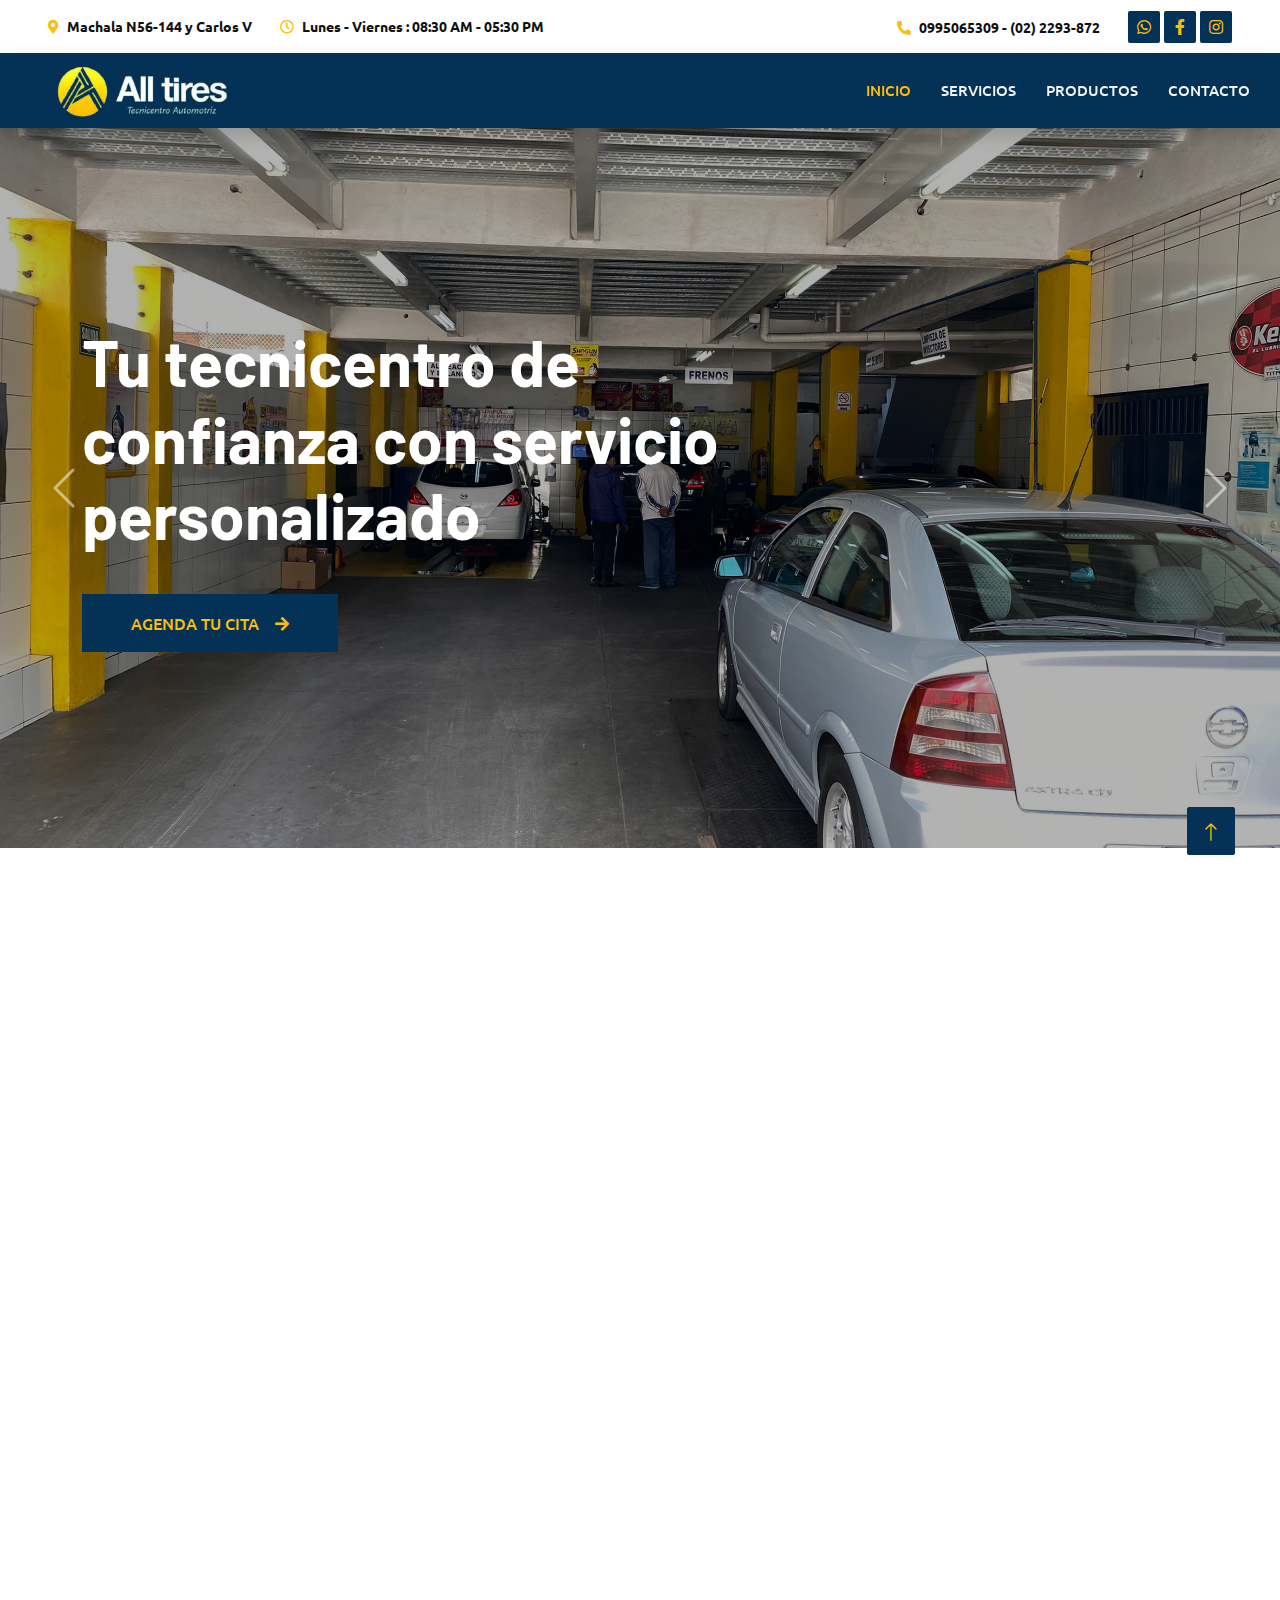
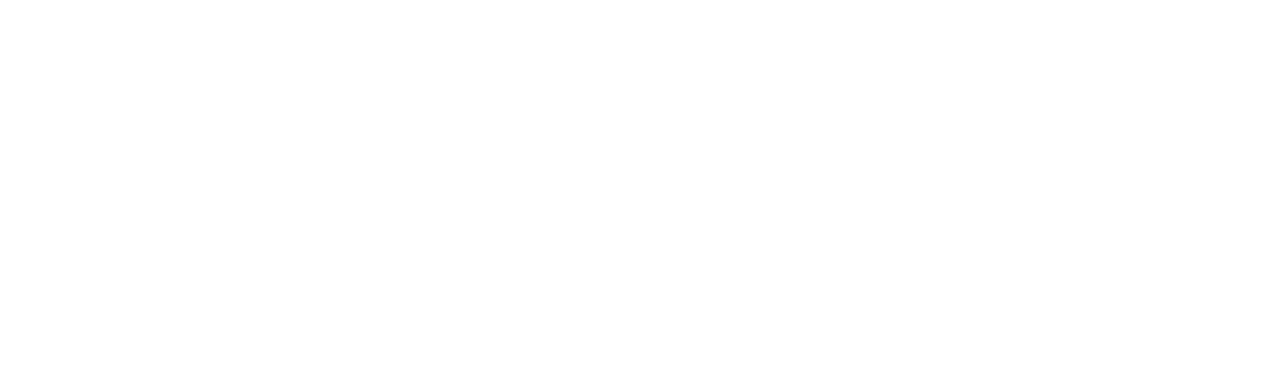
<file: index.html>
<!DOCTYPE html>
<html lang="en">

<head>
    <meta charset="utf-8">
    <title>All Tires</title>
    <meta content="width=device-width, initial-scale=1.0" name="viewport">
    <meta content="" name="keywords">
    <meta content="" name="description">

    <!-- Favicon -->
    <link href="img/favicon.ico" rel="icon">

    <!-- Google Web Fonts -->
    <link rel="preconnect" href="https://fonts.googleapis.com">
    <link rel="preconnect" href="https://fonts.gstatic.com" crossorigin>
    <link href="https://fonts.googleapis.com/css2?family=Barlow:wght@600;700&family=Ubuntu:wght@400;500&display=swap" rel="stylesheet"> 

    <!-- Icon Font Stylesheet -->
    <link href="https://cdnjs.cloudflare.com/ajax/libs/font-awesome/5.10.0/css/all.min.css" rel="stylesheet">
    <link href="https://cdn.jsdelivr.net/npm/bootstrap-icons@1.4.1/font/bootstrap-icons.css" rel="stylesheet">

    <!-- Libraries Stylesheet -->
    <link href="lib/animate/animate.min.css" rel="stylesheet">
    <link href="lib/owlcarousel/assets/owl.carousel.min.css" rel="stylesheet">
    <link href="lib/tempusdominus/css/tempusdominus-bootstrap-4.min.css" rel="stylesheet" />

    <!-- Customized Bootstrap Stylesheet -->
    <link href="css/bootstrap.min.css" rel="stylesheet">

    <!-- Template Stylesheet -->
    <link href="css/style.css" rel="stylesheet">
</head>

<body>
    <!-- Spinner Start -->
    <div id="spinner" class="show bg-white position-fixed translate-middle w-100 vh-100 top-50 start-50 d-flex align-items-center justify-content-center">
        <div class="spinner-border text-primary" style="width: 3rem; height: 3rem;" role="status">
            <span class="sr-only">Loading...</span>
        </div>
    </div>
    <!-- Spinner End -->


    <!-- Topbar Start -->
    <div class="container-fluid bg-white p-0">
        <div class="row gx-0 d-none d-lg-flex">
            <div class="col-lg-7 px-5 text-start">
                <div class="h-100 d-inline-flex align-items-center py-3 me-4">
                    <small class="fa fa-map-marker-alt text-yellow me-2"></small>
                    <small class="text-dark"> <strong>Machala N56-144 y Carlos V</strong></small>
                </div>
                <div class="h-100 d-inline-flex align-items-center py-3">
                    <small class="far fa-clock text-yellow me-2"></small>
                    <small class="text-dark"><strong>Lunes - Viernes : 08:30 AM - 05:30 PM</strong></small>
                </div>
            </div>
            <div class="col-lg-5 px-5 text-end">
                <div class="h-100 d-inline-flex align-items-center py-3 me-4">
                    <small class="fa fa-phone-alt text-yellow me-2"></small>
                    <small class="text-dark"><strong> <a href="tel:0995065309" target="_blank" class="text-dark"> 0995065309 - (02) 2293-872</a></strong> </small>
                </div>
                <div class="h-100 d-inline-flex align-items-center">
                    <a class="btn btn-sm-square bg-blue text-yellow me-1" href="https://api.whatsapp.com/send?phone=593995065309&text=Buenas%20tardes,%20quisiera%20saber%20m%C3%A1s%20informaci%C3%B3n" target="_blank"><i class="fab fa-whatsapp"></i></a>
                    <a class="btn btn-sm-square bg-blue text-yellow me-1" href="https://www.facebook.com/alltires" target="_blank"><i class="fab fa-facebook-f"></i></a>
                    <a class="btn btn-sm-square bg-blue text-yellow me-0" href="https://www.instagram.com/alltiresquito/?hl=es-la" target="_blank"><i class="fab fa-instagram"></i></a>
                </div>
            </div>
        </div>
    </div>
    <!-- Topbar End -->

    <!-- Top -->
    <!-- Navbar Start -->
    <nav class="navbar navbar-expand-lg bg-blue navbar-light shadow sticky-top p-0">
        <a href="index.html" class="navbar-brand d-flex align-items-center px-4 px-lg-5">
            
            <h2 class="m-0 text-primary"><img src="img/logo.png" alt="" width="185"></h2>   
        </a>
        <button type="button" class="navbar-toggler me-4 bg-white" data-bs-toggle="collapse" data-bs-target="#navbarCollapse">
            <span class="navbar-toggler-icon"></span>
        </button>
        <div class="collapse navbar-collapse" id="navbarCollapse">
            <div class="navbar-nav ms-auto p-4 p-lg-0">

                <a href="index.html" class="nav-item nav-link active">Inicio</a>
                <!-- <a href="premium.html" class="nav-item nav-link">Servicios premium</a> -->
                <a href="services.html" class="nav-item nav-link">Servicios</a>
                <a href="products.html" class="nav-item nav-link">Productos</a>
                
                <!-- <div class="nav-item dropdown">
                    <a href="#" class="nav-link dropdown-toggle" data-bs-toggle="dropdown">Pages</a>
                    <div class="dropdown-menu fade-up m-0">
                        <a href="booking.html" class="dropdown-item">Booking</a>
                        <a href="team.html" class="dropdown-item">Technicians</a>
                        <a href="testimonial.html" class="dropdown-item">Testimonial</a>
                        <a href="404.html" class="dropdown-item">404 Page</a>
                    </div>
                </div> -->
                <a href="contact.html" class="nav-item nav-link">Contacto</a>
            </div>
            <!-- <a href="" class="btn btn-secondary py-4 px-lg-5 d-none d-lg-block">Agenda tu cita<i class="fa fa-arrow-right ms-3"></i></a> -->
        </div>
    </nav>
    <!-- Navbar End -->


    <!-- Carousel Start -->
    <div class="container-fluid p-0 mb-5">
        <div id="header-carousel" class="carousel slide" data-bs-ride="carousel">
            <div class="carousel-inner">
                <div class="carousel-item active">
                    <img class="w-100" src="img/tallerDentro.jpg" alt="Image">
                    <div class="carousel-caption d-flex align-items-center">
                        <div class="container">
                            <div class="row align-items-center justify-content-center justify-content-lg-start">
                                <div class="col-10 col-lg-7 text-center text-lg-start">
                                    <h1 class="display-3 text-white mb-4 pb-3 animated slideInDown">Tu tecnicentro de confianza con servicio personalizado</h1>
                                    <a href="https://api.whatsapp.com/send?phone=593995065309&text=Buenas%20tardes,%20quisiera%20saber%20m%C3%A1s%20informaci%C3%B3n" target="_blank" class="btn btn-secondary py-3 px-5 animated slideInDown">Agenda tu cita<i class="fa fa-arrow-right ms-3"></i></a>
                                </div>
                                
                            </div>
                        </div>
                    </div>
                </div>
                <div class="carousel-item">
                    <img class="w-100" src="img/entrada.JPEG" alt="Image">
                    <div class="carousel-caption d-flex align-items-center">
                        <div class="container">
                            <div class="row align-items-center justify-content-center justify-content-lg-end">
                                <div class="col-10 col-lg-7 text-center text-lg-end">
                                    <h1 class="display-3 text-white mb-4 pb-3 animated slideInDown">Amplio espacio de trabajo</h1>
                                    <a href="https://api.whatsapp.com/send?phone=593995065309&text=Buenas%20tardes,%20quisiera%20saber%20m%C3%A1s%20informaci%C3%B3n" target="_blank" class="btn btn-secondary py-3 px-5 animated slideInDown">Agenda tu cita<i class="fa fa-arrow-right ms-3"></i></a>
                                </div>
                            </div>
                        </div>
                    </div>
                </div>
                <div class="carousel-item">
                    <img class="w-100" src="img/equipo.png" alt="Image">
                    <div class="carousel-caption d-flex align-items-center">
                        <div class="container">
                            <div class="row align-items-center justify-content-center justify-content-lg-start">
                                <div class="col-10 col-lg-7 text-center text-lg-start">
                                    <!-- <h6 class="text-white text-uppercase mb-3 animated slideInDown">// Car Servicing //</h6> -->
                                    <h1 class="display-3 text-white mb-4 pb-3 animated slideInDown">Tu auto está en manos de personal calificado</h1>
                                    <a href="https://api.whatsapp.com/send?phone=593995065309&text=Buenas%20tardes,%20quisiera%20saber%20m%C3%A1s%20informaci%C3%B3n" target="_blank" class="btn btn-secondary py-3 px-5 animated slideInDown">Agenda tu cita<i class="fa fa-arrow-right ms-3"></i></a>
                                </div>
                            </div>
                        </div>
                    </div>
                </div>
            </div>
            <button class="carousel-control-prev" type="button" data-bs-target="#header-carousel"
                data-bs-slide="prev">
                <span class="carousel-control-prev-icon" aria-hidden="true"></span>
                <span class="visually-hidden">Previous</span>
            </button>
            <button class="carousel-control-next" type="button" data-bs-target="#header-carousel"
                data-bs-slide="next">
                <span class="carousel-control-next-icon" aria-hidden="true"></span>
                <span class="visually-hidden">Next</span>
            </button>
        </div>
    </div>
    <!-- Carousel End -->


    <!-- Service Start -->
    <!-- <div class="container-xxl py-5">
        <div class="container">
            <div class="row g-4">
                <div class="col-lg-4 col-md-6 wow fadeInUp" data-wow-delay="0.1s">
                    <div class="d-flex py-5 px-4">
                        <i class="fa fa-certificate fa-3x text-primary flex-shrink-0"></i>
                        <div class="ps-4">
                            <h5 class="mb-3">Quality Servicing</h5>
                            <p>Diam dolor diam ipsum sit amet diam et eos erat ipsum</p>
                            <a class="text-secondary border-bottom" href="">Read More</a>
                        </div>
                    </div>
                </div>
                <div class="col-lg-4 col-md-6 wow fadeInUp" data-wow-delay="0.3s">
                    <div class="d-flex bg-light py-5 px-4">
                        <i class="fa fa-users-cog fa-3x text-primary flex-shrink-0"></i>
                        <div class="ps-4">
                            <h5 class="mb-3">Expert Workers</h5>
                            <p>Diam dolor diam ipsum sit amet diam et eos erat ipsum</p>
                            <a class="text-secondary border-bottom" href="">Read More</a>
                        </div>
                    </div>
                </div>
                <div class="col-lg-4 col-md-6 wow fadeInUp" data-wow-delay="0.5s">
                    <div class="d-flex py-5 px-4">
                        <i class="fa fa-tools fa-3x text-primary flex-shrink-0"></i>
                        <div class="ps-4">
                            <h5 class="mb-3">Modern Equipment</h5>
                            <p>Diam dolor diam ipsum sit amet diam et eos erat ipsum</p>
                            <a class="text-secondary border-bottom" href="">Read More</a>
                        </div>
                    </div>
                </div>
            </div>
        </div>
    </div> -->
    <!-- Service End -->


    <!-- About Start -->
    <!-- <div class="container-xxl py-5">
        <div class="container">
            <div class="row g-5">
                <div class="col-lg-6 pt-4" style="min-height: 400px;">
                    <div class="position-relative h-100 wow fadeIn" data-wow-delay="0.1s">
                        <img class="position-absolute img-fluid w-100 h-100" src="img/about.jpg" style="object-fit: cover;" alt="">
                        <div class="position-absolute top-0 end-0 mt-n4 me-n4 py-4 px-5" style="background: rgba(0, 0, 0, .08);">
                            <h1 class="display-4 text-white mb-0">15 <span class="fs-4">Years</span></h1>
                            <h4 class="text-white">Experience</h4>
                        </div>
                    </div>
                </div>
                <div class="col-lg-6">
                    <h6 class="text-primary text-uppercase">// About Us //</h6>
                    <h1 class="mb-4"><span class="text-primary">CarServ</span> Is The Best Place For Your Auto Care</h1>
                    <p class="mb-4">Tempor erat elitr rebum at clita. Diam dolor diam ipsum sit. Aliqu diam amet diam et eos. Clita erat ipsum et lorem et sit, sed stet lorem sit clita duo justo magna dolore erat amet</p>
                    <div class="row g-4 mb-3 pb-3">
                        <div class="col-12 wow fadeIn" data-wow-delay="0.1s">
                            <div class="d-flex">
                                <div class="bg-light d-flex flex-shrink-0 align-items-center justify-content-center mt-1" style="width: 45px; height: 45px;">
                                    <span class="fw-bold text-secondary">01</span>
                                </div>
                                <div class="ps-3">
                                    <h6>Professional & Expert</h6>
                                    <span>Diam dolor diam ipsum sit amet diam et eos</span>
                                </div>
                            </div>
                        </div>
                        <div class="col-12 wow fadeIn" data-wow-delay="0.3s">
                            <div class="d-flex">
                                <div class="bg-light d-flex flex-shrink-0 align-items-center justify-content-center mt-1" style="width: 45px; height: 45px;">
                                    <span class="fw-bold text-secondary">02</span>
                                </div>
                                <div class="ps-3">
                                    <h6>Quality Servicing Center</h6>
                                    <span>Diam dolor diam ipsum sit amet diam et eos</span>
                                </div>
                            </div>
                        </div>
                        <div class="col-12 wow fadeIn" data-wow-delay="0.5s">
                            <div class="d-flex">
                                <div class="bg-light d-flex flex-shrink-0 align-items-center justify-content-center mt-1" style="width: 45px; height: 45px;">
                                    <span class="fw-bold text-secondary">03</span>
                                </div>
                                <div class="ps-3">
                                    <h6>Awards Winning Workers</h6>
                                    <span>Diam dolor diam ipsum sit amet diam et eos</span>
                                </div>
                            </div>
                        </div>
                    </div>
                    <a href="" class="btn btn-primary py-3 px-5">Read More<i class="fa fa-arrow-right ms-3"></i></a>
                </div>
            </div>
        </div>
    </div> -->
    <!-- About End -->


    <!-- Fact Start -->
    <!-- <div class="container-fluid fact bg-dark my-5 py-5">
        <div class="container">
            <div class="row g-4">
                <div class="col-md-6 col-lg-3 text-center wow fadeIn" data-wow-delay="0.1s">
                    <i class="fa fa-check fa-2x text-white mb-3"></i>
                    <h2 class="text-white mb-2" data-toggle="counter-up">1234</h2>
                    <p class="text-white mb-0">Years Experience</p>
                </div>
                <div class="col-md-6 col-lg-3 text-center wow fadeIn" data-wow-delay="0.3s">
                    <i class="fa fa-users-cog fa-2x text-white mb-3"></i>
                    <h2 class="text-white mb-2" data-toggle="counter-up">1234</h2>
                    <p class="text-white mb-0">Expert Technicians</p>
                </div>
                <div class="col-md-6 col-lg-3 text-center wow fadeIn" data-wow-delay="0.5s">
                    <i class="fa fa-users fa-2x text-white mb-3"></i>
                    <h2 class="text-white mb-2" data-toggle="counter-up">1234</h2>
                    <p class="text-white mb-0">Satisfied Clients</p>
                </div>
                <div class="col-md-6 col-lg-3 text-center wow fadeIn" data-wow-delay="0.7s">
                    <i class="fa fa-car fa-2x text-white mb-3"></i>
                    <h2 class="text-white mb-2" data-toggle="counter-up">1234</h2>
                    <p class="text-white mb-0">Compleate Projects</p>
                </div>
            </div>
        </div>
    </div> -->
    <!-- Fact End -->


    <!-- Service Start -->
    <div class="container-xxl service py-5">
        <div class="container">
            <div class="text-center wow fadeInUp" data-wow-delay="0.1s">
                <h1 class="mb-5 text-blue text-uppercase">Servicios premium</h1>
            </div>
            <div class="row g-4 wow fadeInUp" data-wow-delay="0.3s">
                <div class="col-lg-4">
                    <div class="nav w-100 nav-pills me-4">
                        <button class="nav-link w-100 d-flex align-items-center text-start p-4 mb-4 active" data-bs-toggle="pill" data-bs-target="#tab-pane-1" type="button">
                            <!-- <i class="fa fa-car-side fa-2x me-3"></i> -->
                            <h4 class="m-0 ">Recepción 24/7</h4>
                        </button>
                        <button class="nav-link w-100 d-flex align-items-center text-start p-4 mb-4" data-bs-toggle="pill" data-bs-target="#tab-pane-2" type="button">
                            <!-- <i class="fa fa-car fa-2x me-3"></i> -->
                            <h4 class="m-0">Auxilio Mecánico</h4>
                        </button>
                        <button class="nav-link w-100 d-flex align-items-center text-start p-4 mb-4" data-bs-toggle="pill" data-bs-target="#tab-pane-3" type="button">
                            <!-- <i class="fa fa-cog fa-2x me-3"></i> -->
                            <h4 class="m-0">Control del Mantenimiento de tu Vehiculo</h4>
                        </button>
                        <button class="nav-link w-100 d-flex align-items-center text-start p-4 mb-0" data-bs-toggle="pill" data-bs-target="#tab-pane-4" type="button">
                            <!-- <i class="fa fa-oil-can fa-2x me-3"></i> -->
                            <h4 class="m-0">Productos de Calidad</h4>
                        </button>
                    </div>
                </div>
                <div class="col-lg-8">
                    <div class="tab-content w-100">
                        <div class="tab-pane fade show active" id="tab-pane-1">
                            <div class="row g-4">
                                <div class="col-md-6" style="min-height: 350px;">
                                    <div class="position-relative h-100">
                                        <img class="position-absolute img-fluid w-100 h-100" src="img/recepcion.jpg"
                                            style="object-fit: cover;" alt="">
                                    </div>
                                </div>
                                <div class="col-md-6">
                                    <h3 class="mb-3">Podemos recibir tu auto a cualquier dia y hora de la semana.</h3>
                                    <p class="mb-4">Escríbenos y podemos recibir tu auto en nuestro taller segun tus necesidades.</p>
                                    <p><i class="fa fa-check text-success me-3"></i>Servicio personalizado</p>
                                    <p><i class="fa fa-check text-success me-3"></i>Nos ajustamos a tus necesidades</p>
                                    <p><i class="fa fa-check text-success me-3"></i>Entrega del vehículo según lo solicite el cliente</p>
                                    <a href="https://api.whatsapp.com/send?phone=593995065309&text=Buenas%20tardes,%20quisiera%20saber%20m%C3%A1s%20informaci%C3%B3n" target="_blank" class="btn btn-secondary py-3 px-5 mt-3">Agenda tu cita<i class="fa fa-arrow-right ms-3"></i></a>
                                </div>
                            </div>
                        </div>
                        <div class="tab-pane fade" id="tab-pane-2">
                            <div class="row g-4">
                                <div class="col-md-6" style="min-height: 350px;">
                                    <div class="position-relative h-100">
                                        <img class="position-absolute img-fluid w-100 h-100" src="img/auxilio.jpg"
                                            style="object-fit: cover;" alt="">
                                    </div>
                                </div>
                                <div class="col-md-6">
                                    <h3 class="mb-3">¿Te quedaste barado? <br> ¡Te ayudamos!</h3>
                                    <p class="mb-4">Si te quedaste sin batería, o te olvidaste las llaves del auto dentro, nosotros vamos hacia tu ubicacion y te damos una mano.</p>
                                    <a href="tel:0995065309" class="btn btn-secondary py-3 px-5 mt-3" target="_blank">Llama ahora <i class="fa fa-phone-alt text-yellow me-2"></i></a>
                                </div>
                            </div>
                        </div>
                        <div class="tab-pane fade" id="tab-pane-3">
                            <div class="row g-4">
                                <div class="col-md-6" style="min-height: 350px;">
                                    <div class="position-relative h-100">
                                        <img class="position-absolute img-fluid w-100 h-100" src="img/control.jpg"
                                            style="object-fit: cover;" alt="">
                                    </div>
                                </div>
                                <div class="col-md-6">
                                    <h3 class="mb-3">No debes preocuparte más por el control de tu vehículo</h3>
                                    <p class="mb-4">Nosotros llevamos una ficha con los controles pasados, y los futuros de tu vehículo. Te llamaremos cuando tu próximo mantenimiento este cerca.</p>
                                
                                </div>
                            </div>
                        </div>
                        <div class="tab-pane fade" id="tab-pane-4">
                            <div class="row g-4">
                                <div class="col-md-6" style="min-height: 350px;">
                                    <div class="position-relative h-100">
                                        <img class="position-absolute img-fluid w-100 h-100" src="img/service-4.jpg"
                                            style="object-fit: cover;" alt="">
                                    </div>
                                </div>
                                <div class="col-md-6">
                                    <h3 class="mb-3">Te ofrecemos los mejores productos del mercado</h3>
                                    <p class="mb-4">Trabajamos con los mejores productos del mercado, pues queremos brindarte la mejor calidad para el cuidado de tu vehículo.</p>
                                    <p><i class="fa fa-check text-success me-3"></i>Productos con garantía</p>
                                    <p><i class="fa fa-check text-success me-3"></i>El mejor precio</p>
                                    <p><i class="fa fa-check text-success me-3"></i>De ultima tecnología</p>
                                    
                                </div>
                            </div>
                        </div>
                    </div>
                </div>
            </div>
        </div>
    </div>
    <!-- Service End -->


    <!-- Booking Start -->
    <!-- <div class="container-fluid bg-secondary booking my-5 wow fadeInUp" data-wow-delay="0.1s">
        <div class="container">
            <div class="row gx-5">
                <div class="col-lg-6 py-5">
                    <div class="py-5">
                        <h1 class="text-white mb-4">Certified and Award Winning Car Repair Service Provider</h1>
                        <p class="text-white mb-0">Eirmod sed tempor lorem ut dolores. Aliquyam sit sadipscing kasd ipsum. Dolor ea et dolore et at sea ea at dolor, justo ipsum duo rebum sea invidunt voluptua. Eos vero eos vero ea et dolore eirmod et. Dolores diam duo invidunt lorem. Elitr ut dolores magna sit. Sea dolore sanctus sed et. Takimata takimata sanctus sed.</p>
                    </div>
                </div>
                <div class="col-lg-6">
                    <div class="bg-primary h-100 d-flex flex-column justify-content-center text-center p-5 wow zoomIn" data-wow-delay="0.6s">
                        <h1 class="text-white mb-4">Book For A Service</h1>
                        <form>
                            <div class="row g-3">
                                <div class="col-12 col-sm-6">
                                    <input type="text" class="form-control border-0" placeholder="Your Name" style="height: 55px;">
                                </div>
                                <div class="col-12 col-sm-6">
                                    <input type="email" class="form-control border-0" placeholder="Your Email" style="height: 55px;">
                                </div>
                                <div class="col-12 col-sm-6">
                                    <select class="form-select border-0" style="height: 55px;">
                                        <option selected>Select A Service</option>
                                        <option value="1">Service 1</option>
                                        <option value="2">Service 2</option>
                                        <option value="3">Service 3</option>
                                    </select>
                                </div>
                                <div class="col-12 col-sm-6">
                                    <div class="date" id="date1" data-target-input="nearest">
                                        <input type="text"
                                            class="form-control border-0 datetimepicker-input"
                                            placeholder="Service Date" data-target="#date1" data-toggle="datetimepicker" style="height: 55px;">
                                    </div>
                                </div>
                                <div class="col-12">
                                    <textarea class="form-control border-0" placeholder="Special Request"></textarea>
                                </div>
                                <div class="col-12">
                                    <button class="btn btn-secondary w-100 py-3" type="submit">Book Now</button>
                                </div>
                            </div>
                        </form>
                    </div>
                </div>
            </div>
        </div>
    </div> -->
    <!-- Booking End -->


    <!-- Team Start -->
    <!-- <div class="container-xxl py-5">
        <div class="container">
            <div class="text-center wow fadeInUp" data-wow-delay="0.1s">
                
                <h1 class="mb-5">Nuestro equipo</h1>
            </div>
            <div class="row g-4">
                <div class="col-lg-3 col-md-6 wow fadeInUp" data-wow-delay="0.1s">
                    <div class="team-item">
                        <div class="position-relative overflow-hidden">
                            <img class="img-fluid" src="img/team-1.jpg" alt="">
                            <div class="team-overlay position-absolute start-0 top-0 w-100 h-100">
                                <a class="btn btn-square mx-1" href=""><i class="fab fa-facebook-f"></i></a>
                                <a class="btn btn-square mx-1" href=""><i class="fab fa-twitter"></i></a>
                                <a class="btn btn-square mx-1" href=""><i class="fab fa-instagram"></i></a>
                            </div>
                        </div>
                        <div class="bg-light text-center p-4">
                            <h5 class="fw-bold mb-0">Betty Calderón</h5>
                            <small>Designation</small>
                        </div>
                    </div>
                </div>
                <div class="col-lg-3 col-md-6 wow fadeInUp" data-wow-delay="0.3s">
                    <div class="team-item">
                        <div class="position-relative overflow-hidden">
                            <img class="img-fluid" src="img/team-2.jpg" alt="">
                            <div class="team-overlay position-absolute start-0 top-0 w-100 h-100">
                                <a class="btn btn-square mx-1" href=""><i class="fab fa-facebook-f"></i></a>
                                <a class="btn btn-square mx-1" href=""><i class="fab fa-twitter"></i></a>
                                <a class="btn btn-square mx-1" href=""><i class="fab fa-instagram"></i></a>
                            </div>
                        </div>
                        <div class="bg-light text-center p-4">
                            <h5 class="fw-bold mb-0">Full Name</h5>
                            <small>Designation</small>
                        </div>
                    </div>
                </div>
                <div class="col-lg-3 col-md-6 wow fadeInUp" data-wow-delay="0.5s">
                    <div class="team-item">
                        <div class="position-relative overflow-hidden">
                            <img class="img-fluid" src="img/team-3.jpg" alt="">
                            <div class="team-overlay position-absolute start-0 top-0 w-100 h-100">
                                <a class="btn btn-square mx-1" href=""><i class="fab fa-facebook-f"></i></a>
                                <a class="btn btn-square mx-1" href=""><i class="fab fa-twitter"></i></a>
                                <a class="btn btn-square mx-1" href=""><i class="fab fa-instagram"></i></a>
                            </div>
                        </div>
                        <div class="bg-light text-center p-4">
                            <h5 class="fw-bold mb-0">Full Name</h5>
                            <small>Designation</small>
                        </div>
                    </div>
                </div>
                <div class="col-lg-3 col-md-6 wow fadeInUp" data-wow-delay="0.7s">
                    <div class="team-item">
                        <div class="position-relative overflow-hidden">
                            <img class="img-fluid" src="img/team-4.jpg" alt="">
                            <div class="team-overlay position-absolute start-0 top-0 w-100 h-100">
                                <a class="btn btn-square mx-1" href=""><i class="fab fa-facebook-f"></i></a>
                                <a class="btn btn-square mx-1" href=""><i class="fab fa-twitter"></i></a>
                                <a class="btn btn-square mx-1" href=""><i class="fab fa-instagram"></i></a>
                            </div>
                        </div>
                        <div class="bg-light text-center p-4">
                            <h5 class="fw-bold mb-0">Full Name</h5>
                            <small>Designation</small>
                        </div>
                    </div>
                </div>
            </div>
        </div>
    </div> -->
    <!-- Team End -->


    <!-- Footer Start -->
    <div class="container-fluid bg-dark text-light footer pt-5 mt-5 wow fadeIn" data-wow-delay="0.1s">
        <div class="container py-5">
            <div class="row g-5">
                <div class="col-lg-3 col-md-6">
                    <h4 class="text-light mb-4">Dirección</h4>
                    <p class="mb-2"><i class="fa fa-map-marker-alt me-3"></i>Machala N56-144 y Carlos V</p>
                    <p class="mb-2"><i class="fa fa-phone-alt me-3"></i>0995065309</p>
                    <p class="mb-2"><i class="fa fa-envelope me-3"></i>caldbetty@gmail.com</p>
                    <div class="d-flex pt-2">
                        <a class="btn btn-outline-light btn-social" href="https://api.whatsapp.com/send?phone=593995065309&text=Buenas%20tardes,%20quisiera%20saber%20m%C3%A1s%20informaci%C3%B3n" target="_blank"><i class="fab fa-whatsapp"></i></a>
                        <a class="btn btn-outline-light btn-social" href="https://www.facebook.com/alltires" target="_blank"><i class="fab fa-facebook-f"></i></a>
                        <a class="btn btn-outline-light btn-social" href="https://www.instagram.com/alltiresquito/?hl=es-la" target="_blank"><i class="fab fa-instagram"></i></a>
                    </div>
                </div>
                <div class="col-lg-3 col-md-6">
                    <h4 class="text-light mb-4">Atención</h4>
                    <h6 class="text-light">Lunes - Viernes:</h6>
                    <p class="mb-4">08:30 AM - 05:30 PM</p>
                    <h6 class="text-light">Sábado / Feriados:</h6>
                    <p class="mb-0">08:30 AM - 02:00 PM</p>
                </div>
                <div class="col-lg-3 col-md-6">
                    <h4 class="text-light mb-4">Servicios destacados</h4>
                    <a class="btn btn-link" href="services.html">Alineación</a>
                    <a class="btn btn-link" href="services.html">Balanceo</a>
                    <a class="btn btn-link" href="services.html">Cambio de aceite</a>
                    <a class="btn btn-link" href="services.html">ABC de frenos</a>
                </div>
                <div class="col-lg-3 col-md-6">
                    <h4 class="text-light mb-4">Suscribete</h4>
                    <p>Ingresa tu mail y te enviaremos contenido útil.</p>
                    <div class="position-relative mx-auto" style="max-width: 400px;">
                        <input class="form-control border-0 w-100 py-3 ps-4 pe-5" type="text" placeholder="Your email">
                        <button type="button" class="btn btn-secondary py-2 position-absolute top-0 end-0 mt-2 me-2">SignUp</button>
                    </div>
                </div>
            </div>
        </div>
        <div class="container">
            <div class="copyright">
                <div class="row">
                    <div class="col-md-6 text-center text-md-start mb-3 mb-md-0">
                        &copy; <a class="border-bottom" href="#">All Tires</a>, All Right Reserved.
                    </div>
                    <div class="col-md-6 text-center text-md-end">
                        <div class="footer-menu">
                            <p>Desarrollado y mantenido por: <a class="border-bottom" href="https://github.com/JoseLuisSantillan" target="_blank">José Luis Santillán</a></p>
                        </div>
                    </div>
                </div>
            </div>
        </div>
    </div>
    <!-- Footer End -->


    <!-- Back to Top -->
    <a href="#" class="btn btn-lg btn-secondary btn-lg-square back-to-top"><i class="bi bi-arrow-up"></i></a>


    <!-- JavaScript Libraries -->
    <script src="https://code.jquery.com/jquery-3.4.1.min.js"></script>
    <script src="https://cdn.jsdelivr.net/npm/bootstrap@5.0.0/dist/js/bootstrap.bundle.min.js"></script>
    <script src="lib/wow/wow.min.js"></script>
    <script src="lib/easing/easing.min.js"></script>
    <script src="lib/waypoints/waypoints.min.js"></script>
    <script src="lib/counterup/counterup.min.js"></script>
    <script src="lib/owlcarousel/owl.carousel.min.js"></script>
    <script src="lib/tempusdominus/js/moment.min.js"></script>
    <script src="lib/tempusdominus/js/moment-timezone.min.js"></script>
    <script src="lib/tempusdominus/js/tempusdominus-bootstrap-4.min.js"></script>

    <!-- Template Javascript -->
    <script src="js/main.js"></script>
</body>

</html>
</file>
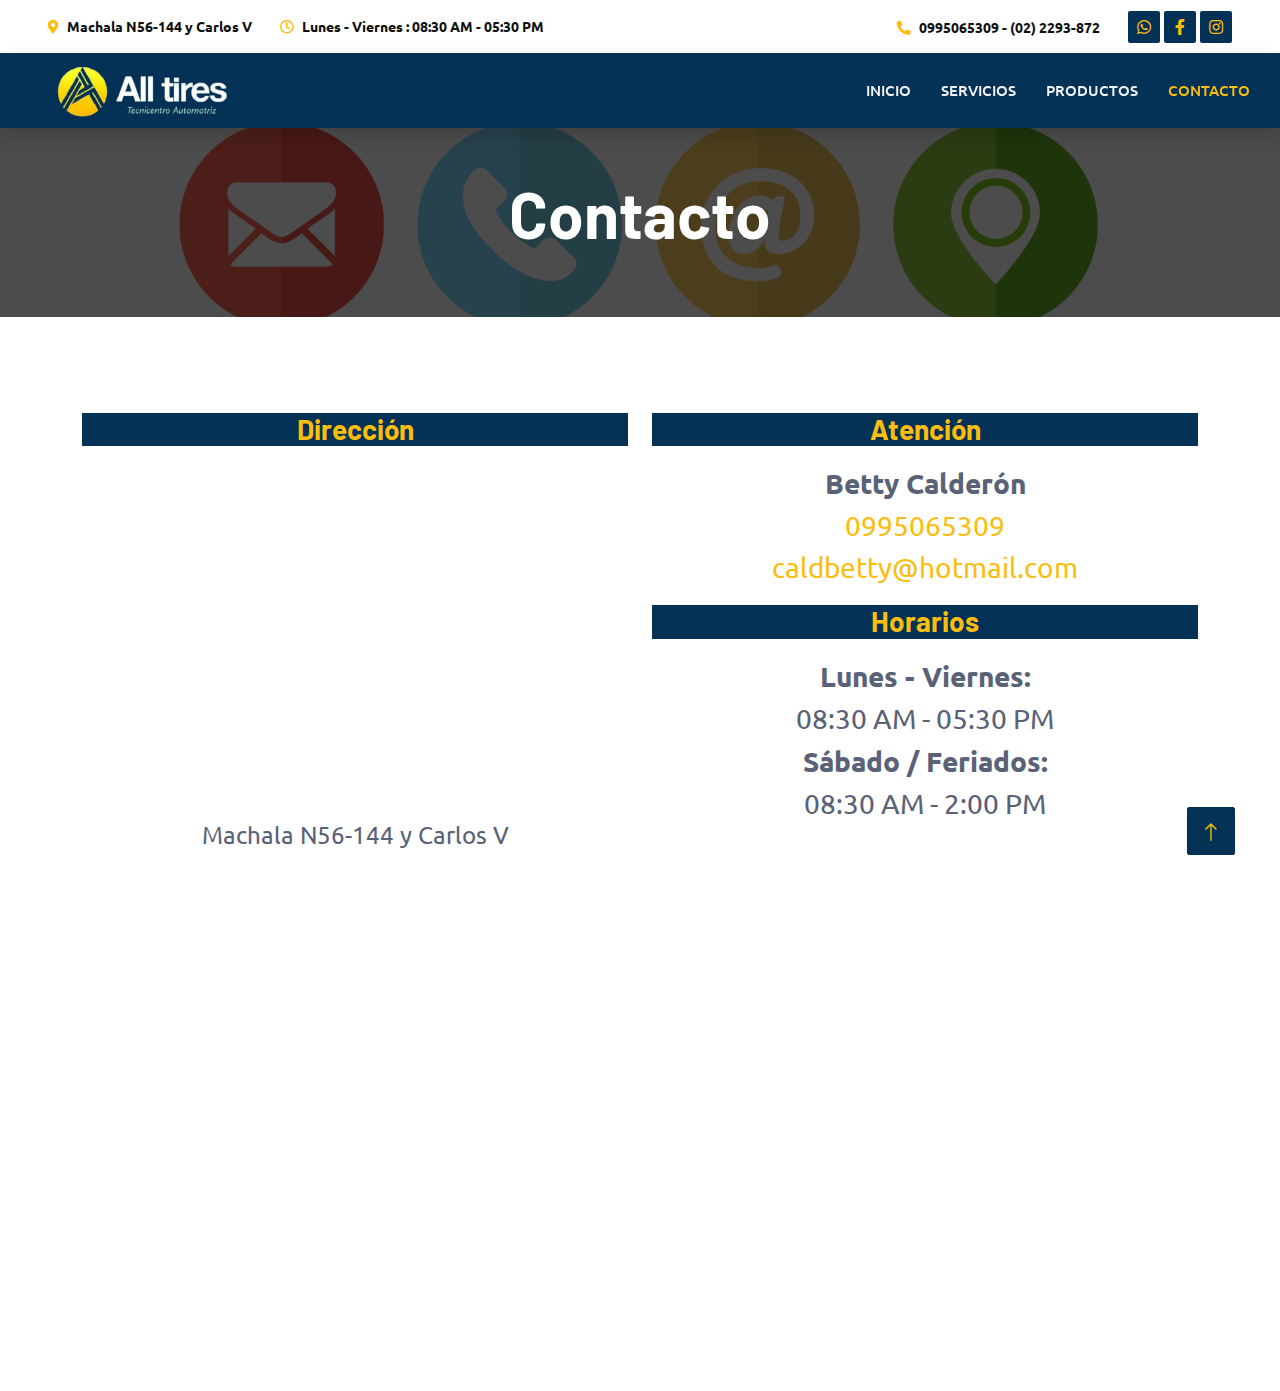
<file: contact.html>
<!DOCTYPE html>
<html lang="en">

<head>
    <meta charset="utf-8">
    <title>All Tires</title>
    <meta content="width=device-width, initial-scale=1.0" name="viewport">
    <meta content="" name="keywords">
    <meta content="" name="description">

    <!-- Favicon -->
    <link href="img/favicon.ico" rel="icon">

    <!-- Google Web Fonts -->
    <link rel="preconnect" href="https://fonts.googleapis.com">
    <link rel="preconnect" href="https://fonts.gstatic.com" crossorigin>
    <link href="https://fonts.googleapis.com/css2?family=Barlow:wght@600;700&family=Ubuntu:wght@400;500&display=swap" rel="stylesheet"> 

    <!-- Icon Font Stylesheet -->
    <link href="https://cdnjs.cloudflare.com/ajax/libs/font-awesome/5.10.0/css/all.min.css" rel="stylesheet">
    <link href="https://cdn.jsdelivr.net/npm/bootstrap-icons@1.4.1/font/bootstrap-icons.css" rel="stylesheet">

    <!-- Libraries Stylesheet -->
    <link href="lib/animate/animate.min.css" rel="stylesheet">
    <link href="lib/owlcarousel/assets/owl.carousel.min.css" rel="stylesheet">
    <link href="lib/tempusdominus/css/tempusdominus-bootstrap-4.min.css" rel="stylesheet" />

    <!-- Customized Bootstrap Stylesheet -->
    <link href="css/bootstrap.min.css" rel="stylesheet">

    <!-- Template Stylesheet -->
    <link href="css/style.css" rel="stylesheet">
</head>

<body>
    <!-- Spinner Start -->
    <div id="spinner" class="show bg-white position-fixed translate-middle w-100 vh-100 top-50 start-50 d-flex align-items-center justify-content-center">
        <div class="spinner-border text-primary" style="width: 3rem; height: 3rem;" role="status">
            <span class="sr-only">Loading...</span>
        </div>
    </div>
    <!-- Spinner End -->


    <!-- Topbar Start -->
    <div class="container-fluid bg-white p-0">
        <div class="row gx-0 d-none d-lg-flex">
            <div class="col-lg-7 px-5 text-start">
                <div class="h-100 d-inline-flex align-items-center py-3 me-4">
                    <small class="fa fa-map-marker-alt text-yellow me-2"></small>
                    <small class="text-dark"> <strong>Machala N56-144 y Carlos V</strong></small>
                </div>
                <div class="h-100 d-inline-flex align-items-center py-3">
                    <small class="far fa-clock text-yellow me-2"></small>
                    <small class="text-dark"><strong>Lunes - Viernes : 08:30 AM - 05:30 PM</strong></small>
                </div>
            </div>
            <div class="col-lg-5 px-5 text-end">
                <div class="h-100 d-inline-flex align-items-center py-3 me-4">
                    <small class="fa fa-phone-alt text-yellow me-2"></small>
                    <small class="text-dark"><strong> <a href="tel:0995065309" target="_blank" class="text-dark"> 0995065309 - (02) 2293-872</a></strong> </small>
                </div>
                <div class="h-100 d-inline-flex align-items-center">
                    <a class="btn btn-sm-square bg-blue text-yellow me-1" href="https://api.whatsapp.com/send?phone=593995065309&text=Buenas%20tardes,%20quisiera%20saber%20m%C3%A1s%20informaci%C3%B3n" target="_blank"><i class="fab fa-whatsapp"></i></a>
                    <a class="btn btn-sm-square bg-blue text-yellow me-1" href="https://www.facebook.com/alltires" target="_blank"><i class="fab fa-facebook-f"></i></a>
                    <a class="btn btn-sm-square bg-blue text-yellow me-0" href="https://www.instagram.com/alltiresquito/?hl=es-la" target="_blank"><i class="fab fa-instagram"></i></a>
                </div>
            </div>
        </div>
    </div>
    <!-- Topbar End -->

    <!-- Navbar Start -->
    <nav class="navbar navbar-expand-lg bg-blue navbar-light shadow sticky-top p-0">
        <a href="index.html" class="navbar-brand d-flex align-items-center px-4 px-lg-5">
            
            <h2 class="m-0 text-primary"><img src="img/logo.png" alt="" width="185"></h2>   
        </a>
        <button type="button" class="navbar-toggler me-4 bg-white" data-bs-toggle="collapse" data-bs-target="#navbarCollapse">
            <span class="navbar-toggler-icon"></span>
        </button>
        <div class="collapse navbar-collapse" id="navbarCollapse">
            <div class="navbar-nav ms-auto p-4 p-lg-0">

                <a href="index.html" class="nav-item nav-link">Inicio</a>
                <!-- <a href="premium.html" class="nav-item nav-link">Servicios premium</a> -->
                <a href="services.html" class="nav-item nav-link">Servicios</a>
                <a href="products.html" class="nav-item nav-link">Productos</a>
                
                <!-- <div class="nav-item dropdown">
                    <a href="#" class="nav-link dropdown-toggle" data-bs-toggle="dropdown">Pages</a>
                    <div class="dropdown-menu fade-up m-0">
                        <a href="booking.html" class="dropdown-item">Booking</a>
                        <a href="team.html" class="dropdown-item">Technicians</a>
                        <a href="testimonial.html" class="dropdown-item">Testimonial</a>
                        <a href="404.html" class="dropdown-item">404 Page</a>
                    </div>
                </div> -->
                <a href="contact.html" class="nav-item nav-link active">Contacto</a>
            </div>
            <!-- <a href="" class="btn btn-primary py-4 px-lg-5 d-none d-lg-block">Agenda tu cita<i class="fa fa-arrow-right ms-3"></i></a> -->
        </div>
    </nav>
    <!-- Navbar End -->


    <!-- Page Header Start -->
    <div class="container-fluid page-header mb-5 p-0" style="background-image: url(img/contacto.png);">
        <div class="container-fluid page-header-inner py-5">
            <div class="container text-center">
                <h1 class="display-3 text-white mb-3 animated slideInDown">Contacto</h1>
            </div>
        </div>
    </div>
    <!-- Page Header End -->


    <!-- Contact Start -->
    <div class="container-xxl py-5">
        <div class="container">
            <div class="row g-4">
                <div class="col-md-6 wow fadeIn " data-wow-delay="0.1s">
                    <!-- <p class="text-center"> Direccion</p> -->
                    <h5 class="mb-3 text-yellow text-center bg-blue size">Dirección</h5>
                    <iframe class="position-relative rounded w-100 h-80"
                        src="https://www.google.com/maps/embed?pb=!1m18!1m12!1m3!1d10683.23684451174!2d-78.50197316426508!3d-0.13585620939403598!2m3!1f0!2f0!3f0!3m2!1i1024!2i768!4f13.1!3m3!1m2!1s0x91d5854782cec819%3A0x8e14b85a94aaba4!2sAll%20Tires-%20Tecnicentro%20Automotriz!5e0!3m2!1ses!2sec!4v1651765718774!5m2!1ses!2sec"
                        frameborder="0" style="min-height: 350px; border:0;" allowfullscreen="" aria-hidden="false"
                        tabindex="0"></iframe>
                    <p class="text-center size2">Machala N56-144 y Carlos V</p>
                </div>
                <div class="col-md-6 wow fadeIn " data-wow-delay="0.1s">    
                    <h5 class="mb-3 text-yellow text-center bg-blue size">Atención</h5>
                   <p class="text-center size "> <strong>Betty Calderón</strong> <br> <a href="tel:0995065309" class="color" target="_blank">0995065309</a>  <br> <a href="mailto:calbetty@hotmail.com" class="color" target="_blank">caldbetty@hotmail.com</a></p>
                   <div class="col-md-12 wow fadeIn " data-wow-delay="0.1s">
                       <h5 class="mb-3 text-yellow text-center bg-blue size">Horarios</h5>
                      <p class="text-center size"> <strong>Lunes - Viernes:</strong> <br>08:30 AM - 05:30 PM <br> <strong>Sábado / Feriados:</strong> <br> 08:30 AM - 2:00 PM </p>
                   </div>
                </div>
                
                <!-- <div class="col-md-6">
                    <div class="wow fadeInUp" data-wow-delay="0.2s">
                        <p class="mb-4">The contact form is currently inactive. Get a functional and working contact form with Ajax & PHP in a few minutes. Just copy and paste the files, add a little code and you're done. <a href="https://htmlcodex.com/contact-form">Download Now</a>.</p>
                        <form>
                            <div class="row g-3">
                                <div class="col-md-6">
                                    <div class="form-floating">
                                        <input type="text" class="form-control" id="name" placeholder="Your Name">
                                        <label for="name">Your Name</label>
                                    </div>
                                </div>
                                <div class="col-md-6">
                                    <div class="form-floating">
                                        <input type="email" class="form-control" id="email" placeholder="Your Email">
                                        <label for="email">Your Email</label>
                                    </div>
                                </div>
                                <div class="col-12">
                                    <div class="form-floating">
                                        <input type="text" class="form-control" id="subject" placeholder="Subject">
                                        <label for="subject">Subject</label>
                                    </div>
                                </div>
                                <div class="col-12">
                                    <div class="form-floating">
                                        <textarea class="form-control" placeholder="Leave a message here" id="message" style="height: 100px"></textarea>
                                        <label for="message">Message</label>
                                    </div>
                                </div>
                                <div class="col-12">
                                    <button class="btn btn-primary w-100 py-3" type="submit">Send Message</button>
                                </div>
                            </div>
                        </form>
                    </div>
                </div> -->
            </div>
        </div>
    </div>
    <!-- Contact End -->


    <!-- Footer Start -->
    <div class="container-fluid bg-dark text-light footer pt-5 mt-5 wow fadeIn" data-wow-delay="0.1s">
        <div class="container py-5">
            <div class="row g-5">
                <div class="col-lg-3 col-md-6">
                    <h4 class="text-light mb-4">Dirección</h4>
                    <p class="mb-2"><i class="fa fa-map-marker-alt me-3"></i>Machala N56-144 y Carlos V</p>
                    <p class="mb-2"><i class="fa fa-phone-alt me-3"></i>0995065309</p>
                    <p class="mb-2"><i class="fa fa-envelope me-3"></i>caldbetty@gmail.com</p>
                    <div class="d-flex pt-2">
                        <a class="btn btn-outline-light btn-social" href="https://api.whatsapp.com/send?phone=593995065309&text=Buenas%20tardes,%20quisiera%20saber%20m%C3%A1s%20informaci%C3%B3n" target="_blank"><i class="fab fa-whatsapp"></i></a>
                        <a class="btn btn-outline-light btn-social" href="https://www.facebook.com/alltires" target="_blank"><i class="fab fa-facebook-f"></i></a>
                        <a class="btn btn-outline-light btn-social" href="https://www.instagram.com/alltiresquito/?hl=es-la" target="_blank"><i class="fab fa-instagram"></i></a>
                    </div>
                </div>
                <div class="col-lg-3 col-md-6">
                    <h4 class="text-light mb-4">Atención</h4>
                    <h6 class="text-light">Lunes - Viernes:</h6>
                    <p class="mb-4">08:30 AM - 05:30 PM</p>
                    <h6 class="text-light">Sábado / Feriados:</h6>
                    <p class="mb-0">08:30 AM - 02:00 PM</p>
                </div>
                <div class="col-lg-3 col-md-6">
                    <h4 class="text-light mb-4">Servicios destacados</h4>
                    <a class="btn btn-link" href="services.html">Alineación</a>
                    <a class="btn btn-link" href="services.html">Balanceo</a>
                    <a class="btn btn-link" href="services.html">Cambio de aceite</a>
                    <a class="btn btn-link" href="services.html">ABC de frenos</a>
                </div>
                <div class="col-lg-3 col-md-6">
                    <h4 class="text-light mb-4">Suscribete</h4>
                    <p>Ingresa tu mail y te enviaremos contenido útil.</p>
                    <div class="position-relative mx-auto" style="max-width: 400px;">
                        <input class="form-control border-0 w-100 py-3 ps-4 pe-5" type="text" placeholder="Your email">
                        <button type="button" class="btn btn-secondary py-2 position-absolute top-0 end-0 mt-2 me-2">SignUp</button>
                    </div>
                </div>
            </div>
        </div>
        <div class="container">
            <div class="copyright">
                <div class="row">
                    <div class="col-md-6 text-center text-md-start mb-3 mb-md-0">
                        &copy; <a class="border-bottom" href="#">All Tires</a>, All Right Reserved.
                    </div>
                    <div class="col-md-6 text-center text-md-end">
                        <div class="footer-menu">
                            <p>Desarrollado y mantenido por: <a class="border-bottom" href="https://github.com/JoseLuisSantillan" target="_blank">José Luis Santillán</a></p>
                        </div>
                    </div>
                </div>
            </div>
        </div>
    </div>
    <!-- Footer End -->

    <!-- Back to Top -->
    <a href="#" class="btn btn-lg btn-secondary btn-lg-square back-to-top"><i class="bi bi-arrow-up"></i></a>



    <!-- JavaScript Libraries -->
    <script src="https://code.jquery.com/jquery-3.4.1.min.js"></script>
    <script src="https://cdn.jsdelivr.net/npm/bootstrap@5.0.0/dist/js/bootstrap.bundle.min.js"></script>
    <script src="lib/wow/wow.min.js"></script>
    <script src="lib/easing/easing.min.js"></script>
    <script src="lib/waypoints/waypoints.min.js"></script>
    <script src="lib/counterup/counterup.min.js"></script>
    <script src="lib/owlcarousel/owl.carousel.min.js"></script>
    <script src="lib/tempusdominus/js/moment.min.js"></script>
    <script src="lib/tempusdominus/js/moment-timezone.min.js"></script>
    <script src="lib/tempusdominus/js/tempusdominus-bootstrap-4.min.js"></script>

    <!-- Template Javascript -->
    <script src="js/main.js"></script>
</body>

</html>
</file>
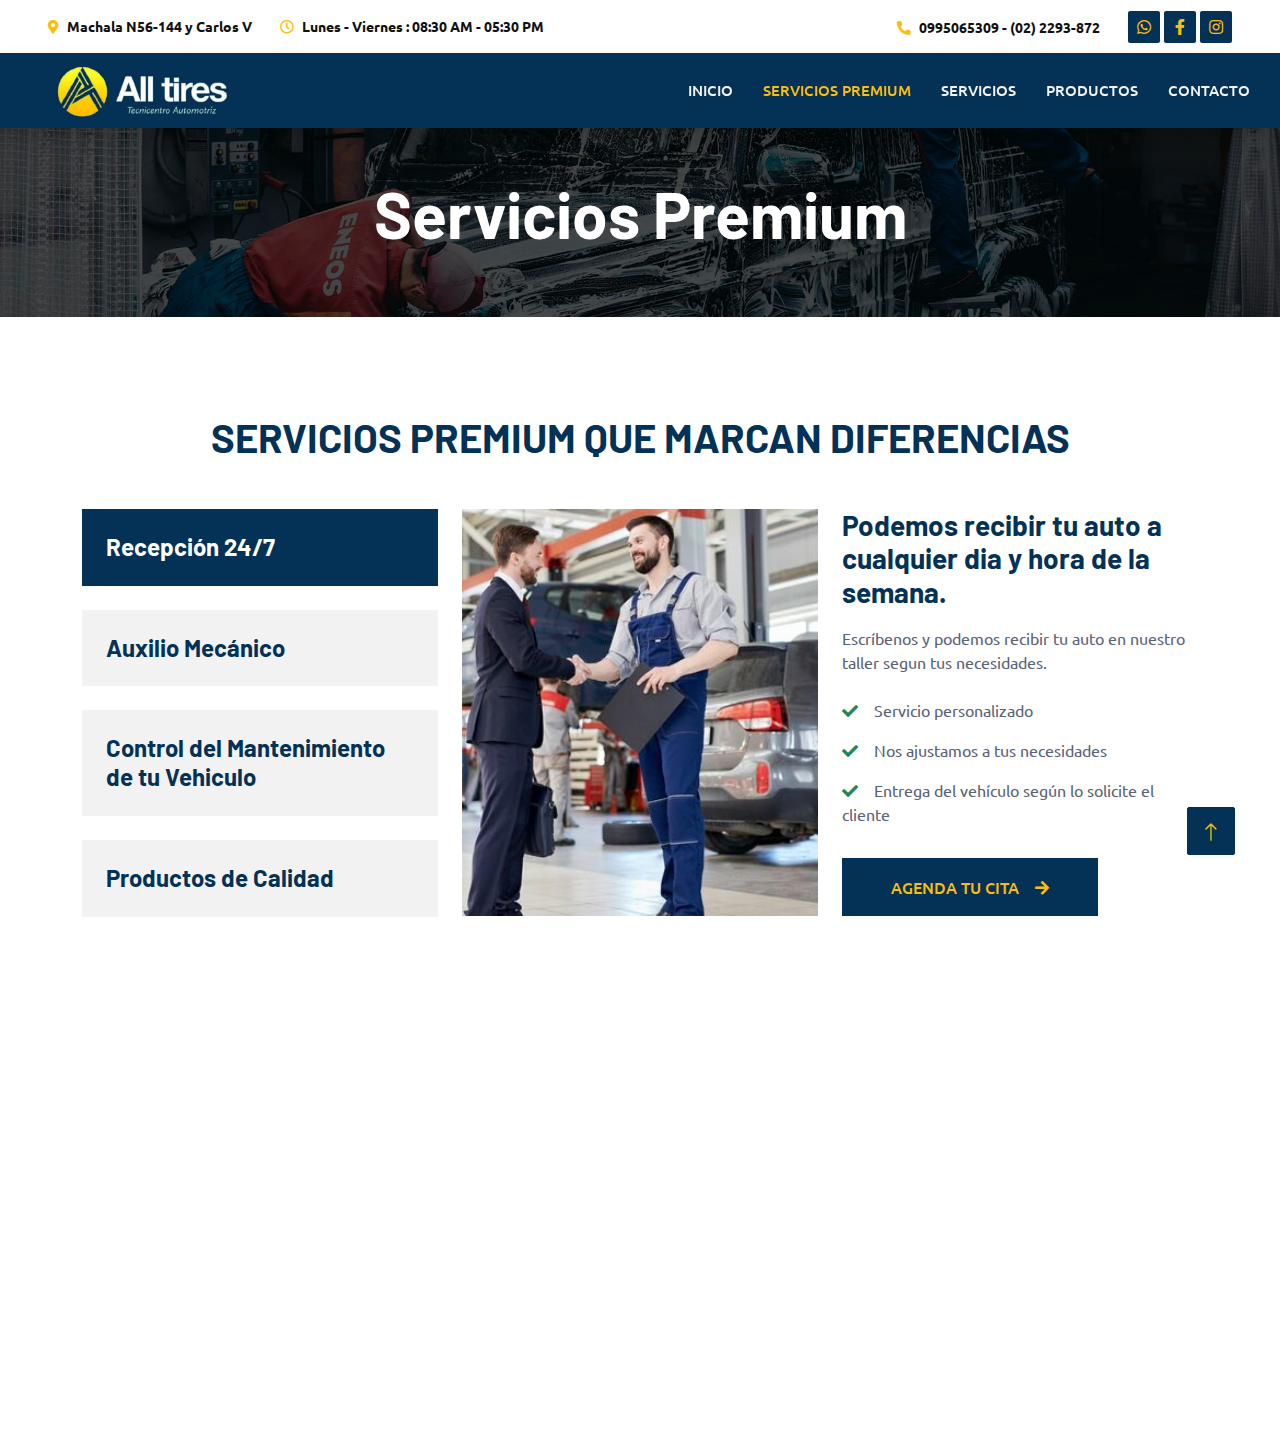
<file: premium.html>
<!DOCTYPE html>
<html lang="en">

<head>
    <meta charset="utf-8">
    <title>All Tires</title>
    <meta content="width=device-width, initial-scale=1.0" name="viewport">
    <meta content="" name="keywords">
    <meta content="" name="description">

    <!-- Favicon -->
    <link href="img/favicon.ico" rel="icon">

    <!-- Google Web Fonts -->
    <link rel="preconnect" href="https://fonts.googleapis.com">
    <link rel="preconnect" href="https://fonts.gstatic.com" crossorigin>
    <link href="https://fonts.googleapis.com/css2?family=Barlow:wght@600;700&family=Ubuntu:wght@400;500&display=swap" rel="stylesheet"> 

    <!-- Icon Font Stylesheet -->
    <link href="https://cdnjs.cloudflare.com/ajax/libs/font-awesome/5.10.0/css/all.min.css" rel="stylesheet">
    <link href="https://cdn.jsdelivr.net/npm/bootstrap-icons@1.4.1/font/bootstrap-icons.css" rel="stylesheet">

    <!-- Libraries Stylesheet -->
    <link href="lib/animate/animate.min.css" rel="stylesheet">
    <link href="lib/owlcarousel/assets/owl.carousel.min.css" rel="stylesheet">
    <link href="lib/tempusdominus/css/tempusdominus-bootstrap-4.min.css" rel="stylesheet" />

    <!-- Customized Bootstrap Stylesheet -->
    <link href="css/bootstrap.min.css" rel="stylesheet">

    <!-- Template Stylesheet -->
    <link href="css/style.css" rel="stylesheet">
</head>

<body>
    <!-- Spinner Start -->
    <div id="spinner" class="show bg-white position-fixed translate-middle w-100 vh-100 top-50 start-50 d-flex align-items-center justify-content-center">
        <div class="spinner-border text-primary" style="width: 3rem; height: 3rem;" role="status">
            <span class="sr-only">Loading...</span>
        </div>
    </div>
    <!-- Spinner End -->


    <!-- Topbar Start -->
    <div class="container-fluid bg-white p-0">
        <div class="row gx-0 d-none d-lg-flex">
            <div class="col-lg-7 px-5 text-start">
                <div class="h-100 d-inline-flex align-items-center py-3 me-4">
                    <small class="fa fa-map-marker-alt text-yellow me-2"></small>
                    <small class="text-dark"> <strong>Machala N56-144 y Carlos V</strong></small>
                </div>
                <div class="h-100 d-inline-flex align-items-center py-3">
                    <small class="far fa-clock text-yellow me-2"></small>
                    <small class="text-dark"><strong>Lunes - Viernes : 08:30 AM - 05:30 PM</strong></small>
                </div>
            </div>
            <div class="col-lg-5 px-5 text-end">
                <div class="h-100 d-inline-flex align-items-center py-3 me-4">
                    <small class="fa fa-phone-alt text-yellow me-2"></small>
                    <small class="text-dark"><strong>0995065309 - (02) 2293-872</strong> </small>
                </div>
                <div class="h-100 d-inline-flex align-items-center">
                    <a class="btn btn-sm-square bg-blue text-yellow me-1" href="https://api.whatsapp.com/send?phone=593995065309&text=Buenas%20tardes,%20quisiera%20saber%20m%C3%A1s%20informaci%C3%B3n" target="_blank"><i class="fab fa-whatsapp"></i></a>
                    <a class="btn btn-sm-square bg-blue text-yellow me-1" href="https://www.facebook.com/alltires" target="_blank"><i class="fab fa-facebook-f"></i></a>
                    <a class="btn btn-sm-square bg-blue text-yellow me-0" href="https://www.instagram.com/alltiresquito/?hl=es-la" target="_blank"><i class="fab fa-instagram"></i></a>
                </div>
            </div>
        </div>
    </div>
    <!-- Topbar End -->


    <!-- Navbar Start -->
    <nav class="navbar navbar-expand-lg bg-blue navbar-light shadow sticky-top p-0">
        <a href="index.html" class="navbar-brand d-flex align-items-center px-4 px-lg-5">
            
            <h2 class="m-0 text-primary"><img src="img/logo.png" alt="" width="185"></h2>   
        </a>
        <button type="button" class="navbar-toggler me-4 bg-white" data-bs-toggle="collapse" data-bs-target="#navbarCollapse">
            <span class="navbar-toggler-icon"></span>
        </button>
        <div class="collapse navbar-collapse" id="navbarCollapse">
            <div class="navbar-nav ms-auto p-4 p-lg-0">

                <a href="index.html" class="nav-item nav-link ">Inicio</a>
                <a href="premium.html" class="nav-item nav-link active">Servicios premium</a>
                <a href="services.html" class="nav-item nav-link">Servicios</a>
                <a href="products.html" class="nav-item nav-link">Productos</a>
                
                <!-- <div class="nav-item dropdown">
                    <a href="#" class="nav-link dropdown-toggle" data-bs-toggle="dropdown">Pages</a>
                    <div class="dropdown-menu fade-up m-0">
                        <a href="booking.html" class="dropdown-item">Booking</a>
                        <a href="team.html" class="dropdown-item">Technicians</a>
                        <a href="testimonial.html" class="dropdown-item">Testimonial</a>
                        <a href="404.html" class="dropdown-item">404 Page</a>
                    </div>
                </div> -->
                <a href="contact.html" class="nav-item nav-link">Contacto</a>
            </div>
            <!-- <a href="" class="btn btn-primary py-4 px-lg-5 d-none d-lg-block">Agenda tu cita<i class="fa fa-arrow-right ms-3"></i></a> -->
        </div>
    </nav>
    <!-- Navbar End -->


    <!-- Page Header Start -->
    <div class="container-fluid page-header mb-5 p-0" style="background-image: url(img/carousel-bg-2.jpg);">
        <div class="container-fluid page-header-inner py-5">
            <div class="container text-center">
                <h1 class="display-3 text-white mb-3 animated slideInDown">Servicios Premium</h1>
            </div>
        </div>
    </div>
    <!-- Page Header End -->


    <!-- Service Start -->
    <div class="container-xxl service py-5">
        <div class="container">
            <div class="text-center wow fadeInUp" data-wow-delay="0.1s">
                <h1 class="mb-5 text-blue text-uppercase">Servicios premium que marcan diferencias</h1>
            </div>
            <div class="row g-4 wow fadeInUp" data-wow-delay="0.3s">
                <div class="col-lg-4">
                    <div class="nav w-100 nav-pills me-4">
                        <button class="nav-link w-100 d-flex align-items-center text-start p-4 mb-4 active" data-bs-toggle="pill" data-bs-target="#tab-pane-1" type="button">
                            <!-- <i class="fa fa-car-side fa-2x me-3"></i> -->
                            <h4 class="m-0 ">Recepción 24/7</h4>
                        </button>
                        <button class="nav-link w-100 d-flex align-items-center text-start p-4 mb-4" data-bs-toggle="pill" data-bs-target="#tab-pane-2" type="button">
                            <!-- <i class="fa fa-car fa-2x me-3"></i> -->
                            <h4 class="m-0">Auxilio Mecánico</h4>
                        </button>
                        <button class="nav-link w-100 d-flex align-items-center text-start p-4 mb-4" data-bs-toggle="pill" data-bs-target="#tab-pane-3" type="button">
                            <!-- <i class="fa fa-cog fa-2x me-3"></i> -->
                            <h4 class="m-0">Control del Mantenimiento de tu Vehiculo</h4>
                        </button>
                        <button class="nav-link w-100 d-flex align-items-center text-start p-4 mb-0" data-bs-toggle="pill" data-bs-target="#tab-pane-4" type="button">
                            <!-- <i class="fa fa-oil-can fa-2x me-3"></i> -->
                            <h4 class="m-0">Productos de Calidad</h4>
                        </button>
                    </div>
                </div>
                <div class="col-lg-8">
                    <div class="tab-content w-100">
                        <div class="tab-pane fade show active" id="tab-pane-1">
                            <div class="row g-4">
                                <div class="col-md-6" style="min-height: 350px;">
                                    <div class="position-relative h-100">
                                        <img class="position-absolute img-fluid w-100 h-100" src="img/recepcion.jpg"
                                            style="object-fit: cover;" alt="">
                                    </div>
                                </div>
                                <div class="col-md-6">
                                    <h3 class="mb-3">Podemos recibir tu auto a cualquier dia y hora de la semana.</h3>
                                    <p class="mb-4">Escríbenos y podemos recibir tu auto en nuestro taller segun tus necesidades.</p>
                                    <p><i class="fa fa-check text-success me-3"></i>Servicio personalizado</p>
                                    <p><i class="fa fa-check text-success me-3"></i>Nos ajustamos a tus necesidades</p>
                                    <p><i class="fa fa-check text-success me-3"></i>Entrega del vehículo según lo solicite el cliente</p>
                                    <a href="https://api.whatsapp.com/send?phone=593995065309&text=Buenas%20tardes,%20quisiera%20saber%20m%C3%A1s%20informaci%C3%B3n" target="_blank" class="btn btn-secondary py-3 px-5 mt-3">Agenda tu cita<i class="fa fa-arrow-right ms-3"></i></a>
                                </div>
                            </div>
                        </div>
                        <div class="tab-pane fade" id="tab-pane-2">
                            <div class="row g-4">
                                <div class="col-md-6" style="min-height: 350px;">
                                    <div class="position-relative h-100">
                                        <img class="position-absolute img-fluid w-100 h-100" src="img/auxilio.jpg"
                                            style="object-fit: cover;" alt="">
                                    </div>
                                </div>
                                <div class="col-md-6">
                                    <h3 class="mb-3">¿Te quedaste barado? <br> ¡Te ayudamos!</h3>
                                    <p class="mb-4">Si te quedaste sin batería, o te olvidaste las llaves del auto dentro, nosotros vamos hacia tu ubicacion y te damos una mano.</p>
                                    <a href="tel:0995065309" class="btn btn-secondary py-3 px-5 mt-3" target="_blank">Llama ahora <i class="fa fa-phone-alt text-yellow me-2"></i></a>
                                </div>
                            </div>
                        </div>
                        <div class="tab-pane fade" id="tab-pane-3">
                            <div class="row g-4">
                                <div class="col-md-6" style="min-height: 350px;">
                                    <div class="position-relative h-100">
                                        <img class="position-absolute img-fluid w-100 h-100" src="img/control.jpg"
                                            style="object-fit: cover;" alt="">
                                    </div>
                                </div>
                                <div class="col-md-6">
                                    <h3 class="mb-3">No debes preocuparte más por el control de tu vehículo</h3>
                                    <p class="mb-4">Nosotros llevamos una ficha con los controles pasados, y los futuros de tu vehículo. Te llamaremos cuando tu próximo mantenimiento este cerca.</p>
                                
                                </div>
                            </div>
                        </div>
                        <div class="tab-pane fade" id="tab-pane-4">
                            <div class="row g-4">
                                <div class="col-md-6" style="min-height: 350px;">
                                    <div class="position-relative h-100">
                                        <img class="position-absolute img-fluid w-100 h-100" src="img/service-4.jpg"
                                            style="object-fit: cover;" alt="">
                                    </div>
                                </div>
                                <div class="col-md-6">
                                    <h3 class="mb-3">Te ofrecemos los mejores productos del mercado</h3>
                                    <p class="mb-4">Trabajamos con los mejores productos del mercado, pues queremos brindarte la mejor calidad para el cuidado de tu vehículo.</p>
                                    <p><i class="fa fa-check text-success me-3"></i>Productos con garantía</p>
                                    <p><i class="fa fa-check text-success me-3"></i>El mejor precio</p>
                                    <p><i class="fa fa-check text-success me-3"></i>De ultima tecnología</p>
                                    
                                </div>
                            </div>
                        </div>
                    </div>
                </div>
            </div>
        </div>
    </div>
    <!-- Service End -->

    <!-- Booking Start -->
    <!-- <div class="container-fluid bg-secondary booking my-5 wow fadeInUp" data-wow-delay="0.1s">
        <div class="container">
            <div class="row gx-5">
                <div class="col-lg-6 py-5">
                    <div class="py-5">
                        <h1 class="text-white mb-4">Certified and Award Winning Car Repair Service Provider</h1>
                        <p class="text-white mb-0">Eirmod sed tempor lorem ut dolores. Aliquyam sit sadipscing kasd ipsum. Dolor ea et dolore et at sea ea at dolor, justo ipsum duo rebum sea invidunt voluptua. Eos vero eos vero ea et dolore eirmod et. Dolores diam duo invidunt lorem. Elitr ut dolores magna sit. Sea dolore sanctus sed et. Takimata takimata sanctus sed.</p>
                    </div>
                </div>
                <div class="col-lg-6">
                    <div class="bg-primary h-100 d-flex flex-column justify-content-center text-center p-5 wow zoomIn" data-wow-delay="0.6s">
                        <h1 class="text-white mb-4">Book For A Service</h1>
                        <form>
                            <div class="row g-3">
                                <div class="col-12 col-sm-6">
                                    <input type="text" class="form-control border-0" placeholder="Your Name" style="height: 55px;">
                                </div>
                                <div class="col-12 col-sm-6">
                                    <input type="email" class="form-control border-0" placeholder="Your Email" style="height: 55px;">
                                </div>
                                <div class="col-12 col-sm-6">
                                    <select class="form-select border-0" style="height: 55px;">
                                        <option selected>Select A Service</option>
                                        <option value="1">Service 1</option>
                                        <option value="2">Service 2</option>
                                        <option value="3">Service 3</option>
                                    </select>
                                </div>
                                <div class="col-12 col-sm-6">
                                    <div class="date" id="date1" data-target-input="nearest">
                                        <input type="text"
                                            class="form-control border-0 datetimepicker-input"
                                            placeholder="Service Date" data-target="#date1" data-toggle="datetimepicker" style="height: 55px;">
                                    </div>
                                </div>
                                <div class="col-12">
                                    <textarea class="form-control border-0" placeholder="Special Request"></textarea>
                                </div>
                                <div class="col-12">
                                    <button class="btn btn-secondary w-100 py-3" type="submit">Book Now</button>
                                </div>
                            </div>
                        </form>
                    </div>
                </div>
            </div>
        </div>
    </div> -->
    <!-- Booking End -->


    <!-- Footer Start -->
    <div class="container-fluid bg-dark text-light footer pt-5 mt-5 wow fadeIn" data-wow-delay="0.1s">
        <div class="container py-5">
            <div class="row g-5">
                <div class="col-lg-3 col-md-6">
                    <h4 class="text-light mb-4">Dirección</h4>
                    <p class="mb-2"><i class="fa fa-map-marker-alt me-3"></i>Machala N56-144 y Carlos V</p>
                    <p class="mb-2"><i class="fa fa-phone-alt me-3"></i>0995065309</p>
                    <p class="mb-2"><i class="fa fa-envelope me-3"></i>caldbetty@gmail.com</p>
                    <div class="d-flex pt-2">
                        <a class="btn btn-outline-light btn-social" href="https://api.whatsapp.com/send?phone=593995065309&text=Buenas%20tardes,%20quisiera%20saber%20m%C3%A1s%20informaci%C3%B3n" target="_blank"><i class="fab fa-whatsapp"></i></a>
                        <a class="btn btn-outline-light btn-social" href="https://www.facebook.com/alltires" target="_blank"><i class="fab fa-facebook-f"></i></a>
                        <a class="btn btn-outline-light btn-social" href="https://www.instagram.com/alltiresquito/?hl=es-la" target="_blank"><i class="fab fa-instagram"></i></a>
                    </div>
                </div>
                <div class="col-lg-3 col-md-6">
                    <h4 class="text-light mb-4">Atención</h4>
                    <h6 class="text-light">Lunes - Viernes:</h6>
                    <p class="mb-4">08:30 AM - 05:30 PM</p>
                    <h6 class="text-light">Sábado / Feriados:</h6>
                    <p class="mb-0">08:30 AM - 02:00 PM</p>
                </div>
                <div class="col-lg-3 col-md-6">
                    <h4 class="text-light mb-4">Servicios destacados</h4>
                    <a class="btn btn-link" href="services.html">Alineación</a>
                    <a class="btn btn-link" href="services.html">Balanceo</a>
                    <a class="btn btn-link" href="services.html">Cambio de aceite</a>
                    <a class="btn btn-link" href="services.html">ABC de frenos</a>
                </div>
                <div class="col-lg-3 col-md-6">
                    <h4 class="text-light mb-4">Suscribete</h4>
                    <p>Ingresa tu mail y te enviaremos contenido útil.</p>
                    <div class="position-relative mx-auto" style="max-width: 400px;">
                        <input class="form-control border-0 w-100 py-3 ps-4 pe-5" type="text" placeholder="Your email">
                        <button type="button" class="btn btn-secondary py-2 position-absolute top-0 end-0 mt-2 me-2">SignUp</button>
                    </div>
                </div>
            </div>
        </div>
        <div class="container">
            <div class="copyright">
                <div class="row">
                    <div class="col-md-6 text-center text-md-start mb-3 mb-md-0">
                        &copy; <a class="border-bottom" href="#">All Tires</a>, All Right Reserved.
                    </div>
                    <div class="col-md-6 text-center text-md-end">
                        <div class="footer-menu">
                            <p>Desarrollado y mantenido por: <a class="border-bottom" href="https://github.com/JoseLuisSantillan" target="_blank">José Luis Santillán</a></p>
                        </div>
                    </div>
                </div>
            </div>
        </div>
    </div>
    <!-- Footer End -->


    <!-- Back to Top -->
    <a href="#" class="btn btn-lg btn-secondary btn-lg-square back-to-top"><i class="bi bi-arrow-up"></i></a>


    <!-- JavaScript Libraries -->
    <script src="https://code.jquery.com/jquery-3.4.1.min.js"></script>
    <script src="https://cdn.jsdelivr.net/npm/bootstrap@5.0.0/dist/js/bootstrap.bundle.min.js"></script>
    <script src="lib/wow/wow.min.js"></script>
    <script src="lib/easing/easing.min.js"></script>
    <script src="lib/waypoints/waypoints.min.js"></script>
    <script src="lib/counterup/counterup.min.js"></script>
    <script src="lib/owlcarousel/owl.carousel.min.js"></script>
    <script src="lib/tempusdominus/js/moment.min.js"></script>
    <script src="lib/tempusdominus/js/moment-timezone.min.js"></script>
    <script src="lib/tempusdominus/js/tempusdominus-bootstrap-4.min.js"></script>

    <!-- Template Javascript -->
    <script src="js/main.js"></script>
</body>

</html>
</file>
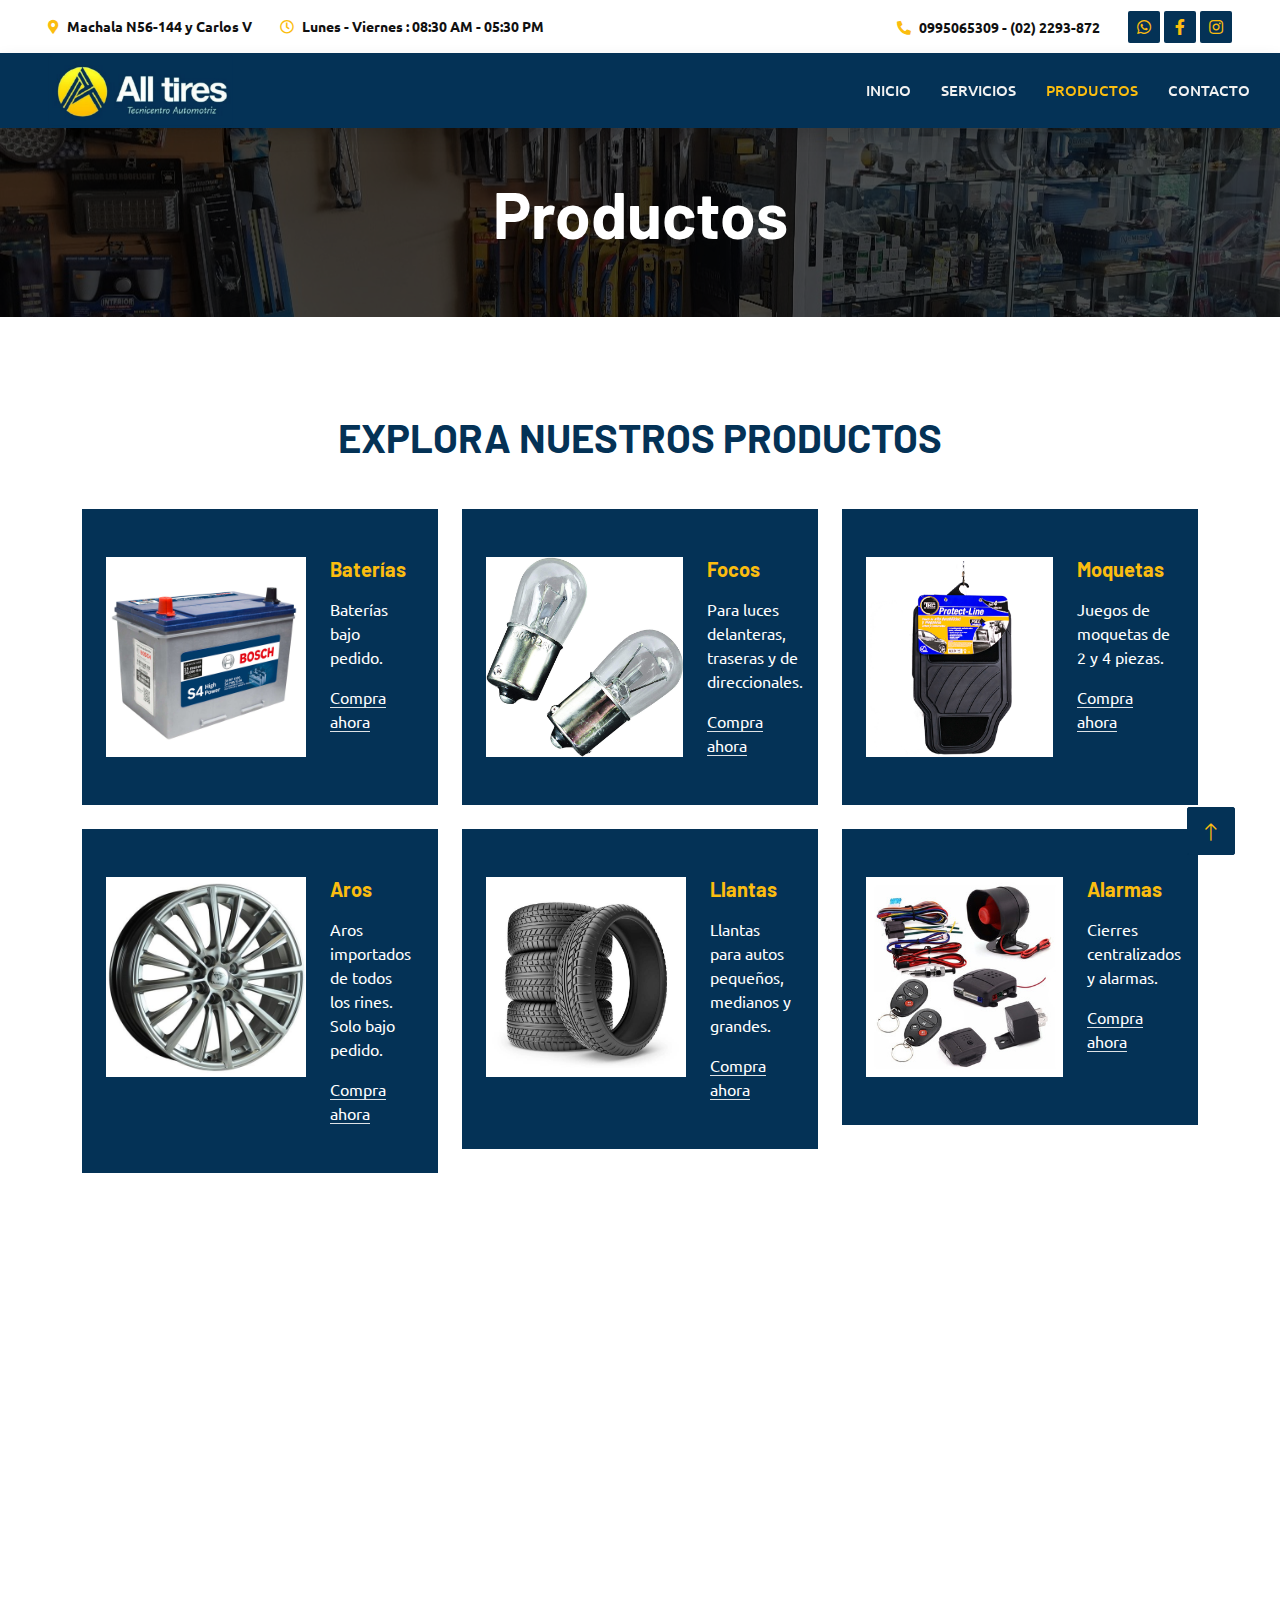
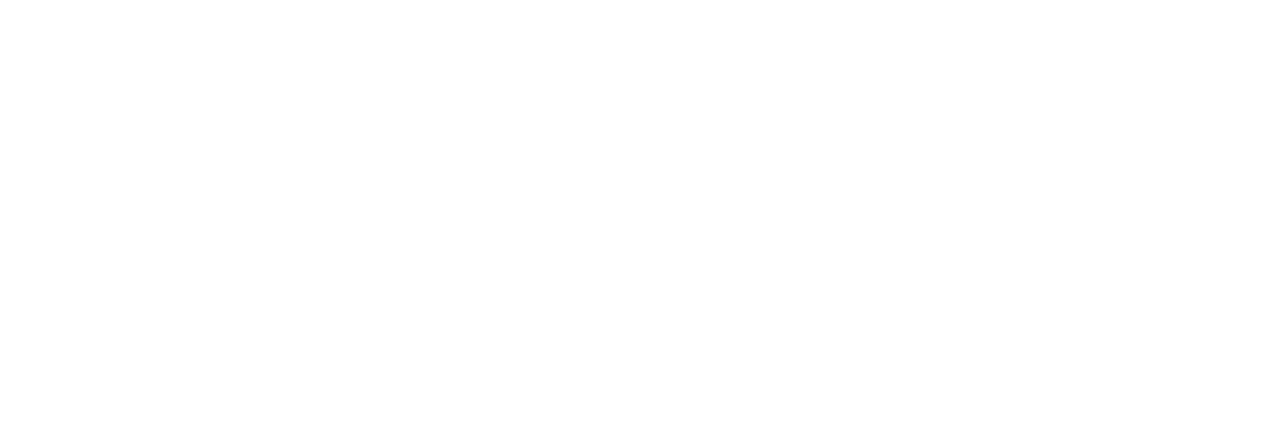
<file: products.html>
<!DOCTYPE html>
<html lang="en">

<head>
    <meta charset="utf-8">
    <title>All Tires</title>
    <meta content="width=device-width, initial-scale=1.0" name="viewport">
    <meta content="" name="keywords">
    <meta content="" name="description">

    <!-- Favicon -->
    <link href="img/favicon.ico" rel="icon">

    <!-- Google Web Fonts -->
    <link rel="preconnect" href="https://fonts.googleapis.com">
    <link rel="preconnect" href="https://fonts.gstatic.com" crossorigin>
    <link href="https://fonts.googleapis.com/css2?family=Barlow:wght@600;700&family=Ubuntu:wght@400;500&display=swap" rel="stylesheet"> 

    <!-- Icon Font Stylesheet -->
    <link href="https://cdnjs.cloudflare.com/ajax/libs/font-awesome/5.10.0/css/all.min.css" rel="stylesheet">
    <link href="https://cdn.jsdelivr.net/npm/bootstrap-icons@1.4.1/font/bootstrap-icons.css" rel="stylesheet">

    <!-- Libraries Stylesheet -->
    <link href="lib/animate/animate.min.css" rel="stylesheet">
    <link href="lib/owlcarousel/assets/owl.carousel.min.css" rel="stylesheet">
    <link href="lib/tempusdominus/css/tempusdominus-bootstrap-4.min.css" rel="stylesheet" />

    <!-- Customized Bootstrap Stylesheet -->
    <link href="css/bootstrap.min.css" rel="stylesheet">

    <!-- Template Stylesheet -->
    <link href="css/style.css" rel="stylesheet">
</head>

<body>
    <!-- Spinner Start -->
    <div id="spinner" class="show bg-white position-fixed translate-middle w-100 vh-100 top-50 start-50 d-flex align-items-center justify-content-center">
        <div class="spinner-border text-primary" style="width: 3rem; height: 3rem;" role="status">
            <span class="sr-only">Loading...</span>
        </div>
    </div>
    <!-- Spinner End -->


    <!-- Topbar Start -->
    <div class="container-fluid bg-white p-0">
        <div class="row gx-0 d-none d-lg-flex">
            <div class="col-lg-7 px-5 text-start">
                <div class="h-100 d-inline-flex align-items-center py-3 me-4">
                    <small class="fa fa-map-marker-alt text-yellow me-2"></small>
                    <small class="text-dark"> <strong>Machala N56-144 y Carlos V</strong></small>
                </div>
                <div class="h-100 d-inline-flex align-items-center py-3">
                    <small class="far fa-clock text-yellow me-2"></small>
                    <small class="text-dark"><strong>Lunes - Viernes : 08:30 AM - 05:30 PM</strong></small>
                </div>
            </div>
            <div class="col-lg-5 px-5 text-end">
                <div class="h-100 d-inline-flex align-items-center py-3 me-4">
                    <small class="fa fa-phone-alt text-yellow me-2"></small>
                    <small class="text-dark"><strong> <a href="tel:0995065309" target="_blank" class="text-dark"> 0995065309 - (02) 2293-872</a></strong> </small>
                </div>
                <div class="h-100 d-inline-flex align-items-center">
                    <a class="btn btn-sm-square bg-blue text-yellow me-1" href="https://api.whatsapp.com/send?phone=593995065309&text=Buenas%20tardes,%20quisiera%20saber%20m%C3%A1s%20informaci%C3%B3n" target="_blank"><i class="fab fa-whatsapp"></i></a>
                    <a class="btn btn-sm-square bg-blue text-yellow me-1" href="https://www.facebook.com/alltires" target="_blank"><i class="fab fa-facebook-f"></i></a>
                    <a class="btn btn-sm-square bg-blue text-yellow me-0" href="https://www.instagram.com/alltiresquito/?hl=es-la" target="_blank"><i class="fab fa-instagram"></i></a>
                </div>
            </div>
        </div>
    </div>
    <!-- Topbar End -->


    <!-- Navbar Start -->
    <nav class="navbar navbar-expand-lg bg-blue navbar-light shadow sticky-top p-0">
        <a href="index.html" class="navbar-brand d-flex align-items-center px-4 px-lg-5">
            
            <h2 class="m-0 text-primary"><img src="img/logo.png" alt="" width="185"></h2>   
        </a>
        <button type="button" class="navbar-toggler me-4 bg-white" data-bs-toggle="collapse" data-bs-target="#navbarCollapse">
            <span class="navbar-toggler-icon"></span>
        </button>
        <div class="collapse navbar-collapse" id="navbarCollapse">
            <div class="navbar-nav ms-auto p-4 p-lg-0">

                <a href="index.html" class="nav-item nav-link">Inicio</a>
                <!-- <a href="premium.html" class="nav-item nav-link">Servicios premium</a> -->
                <a href="services.html" class="nav-item nav-link">Servicios</a>
                <a href="#" class="nav-item nav-link active">Productos</a>
                
                <!-- <div class="nav-item dropdown">
                    <a href="#" class="nav-link dropdown-toggle" data-bs-toggle="dropdown">Pages</a>
                    <div class="dropdown-menu fade-up m-0">
                        <a href="booking.html" class="dropdown-item">Booking</a>
                        <a href="team.html" class="dropdown-item">Technicians</a>
                        <a href="testimonial.html" class="dropdown-item">Testimonial</a>
                        <a href="404.html" class="dropdown-item">404 Page</a>
                    </div>
                </div> -->
                <a href="contact.html" class="nav-item nav-link">Contacto</a>
            </div>
            <!-- <a href="" class="btn btn-primary py-4 px-lg-5 d-none d-lg-block">Agenda tu cita<i class="fa fa-arrow-right ms-3"></i></a> -->
        </div>
    </nav>
    <!-- Navbar End -->


    <!-- Page Header Start -->
    <div class="container-fluid page-header mb-5 p-0" style="background-image: url(img/productos.jpg);">
        <div class="container-fluid page-header-inner py-5">
            <div class="container text-center">
                <h1 class="display-3 text-white mb-3 animated slideInDown">Productos</h1>
            </div>
        </div>
    </div>
    <!-- Page Header End -->


    <!-- Service Start -->
    <div class="container-xxl py-5">
        <div class="container">
            <div class="text-center wow fadeInUp" data-wow-delay="0.1s">
                <h1 class="mb-5 text-blue text-uppercase">Explora nuestros productos</h1>
            </div>
            <div class="row g-4">
                <div class="col-lg-4 col-md-6 wow fadeInUp " data-wow-delay="0.1s">
                    <div class="d-flex py-5 px-4 bg-blue" >
                        <img src="img/bateria.jpg" alt="" width="200" height="200" class="service"> 
                        <div class="ps-4">
                            <h5 class="mb-3 text-yellow">Baterías</h5>
                            <p class="text-white">Baterías bajo pedido.</p>
                            <a class="text-white border-bottom" href="https://api.whatsapp.com/send?phone=593995065309&text=Buenas%20tardes,%20quisiera%20saber%20m%C3%A1s%20informaci%C3%B3n" target="_blank">Compra ahora</a>
                        </div>
                    </div>
                </div>
                <div class="col-lg-4 col-md-6 wow fadeInUp " data-wow-delay="0.1s">
                    <div class="d-flex py-5 px-4 bg-blue">
                        <img src="img/focos.jpg" alt="" width="200" height="200" class="service"> 
                        <div class="ps-4">                                  
                            <h5 class="mb-3 text-yellow">Focos</h5>
                            <p class="text-white">Para luces delanteras, traseras y de direccionales.</p>
                            <a class="text-white border-bottom" href="https://api.whatsapp.com/send?phone=593995065309&text=Buenas%20tardes,%20quisiera%20saber%20m%C3%A1s%20informaci%C3%B3n" target="_blank">Compra ahora</a>
                        </div>
                    </div>
                </div>
                <div class="col-lg-4 col-md-6 wow fadeInUp " data-wow-delay="0.1s">
                    <div class="d-flex py-5 px-4 bg-blue" >
                        <img src="img/moqueta.png" alt="" width="200" height="200" class="service"> 
                        <div class="ps-4">
                            <h5 class="mb-3 text-yellow">Moquetas</h5>
                            <p class="text-white">Juegos de moquetas de 2 y 4 piezas.</p>
                            <a class="text-white border-bottom" href="https://api.whatsapp.com/send?phone=593995065309&text=Buenas%20tardes,%20quisiera%20saber%20m%C3%A1s%20informaci%C3%B3n" target="_blank">Compra ahora</a>
                        </div>
                    </div>
                </div>
                <div class="col-lg-4 col-md-6 wow fadeInUp " data-wow-delay="0.1s">
                    <div class="d-flex py-5 px-4 bg-blue">
                        <img src="img/aros.jpg" alt="" width="200" height="200" class="service"> 
                        <div class="ps-4">
                            <h5 class="mb-3 text-yellow">Aros</h5>
                            <p class="text-white">Aros importados de todos los rines. Solo bajo pedido.</p>
                            <a class="text-white border-bottom" href="https://api.whatsapp.com/send?phone=593995065309&text=Buenas%20tardes,%20quisiera%20saber%20m%C3%A1s%20informaci%C3%B3n" target="_blank">Compra ahora</a>
                        </div>
                    </div>
                </div>
                <div class="col-lg-4 col-md-6 wow fadeInUp " data-wow-delay="0.1s">
                    <div class="d-flex py-5 px-4 bg-blue">
                        <img src="img/llantas.jpg" alt="" width="200" height="200" class="service"> 
                        <div class="ps-4">
                            <h5 class="mb-3 text-yellow">Llantas</h5>
                            <p class="text-white">Llantas para autos pequeños, medianos y grandes.</p>
                            <a class="text-white border-bottom" href="https://api.whatsapp.com/send?phone=593995065309&text=Buenas%20tardes,%20quisiera%20saber%20m%C3%A1s%20informaci%C3%B3n" target="_blank">Compra ahora</a>
                        </div>
                    </div>
                </div>
                <div class="col-lg-4 col-md-6 wow fadeInUp " data-wow-delay="0.1s">
                    <div class="d-flex py-5 px-4 bg-blue">
                        <img src="img/alarma.jpg" alt="" width="200" height="200" class="service"> 
                        <div class="ps-4">
                            <h5 class="mb-3 text-yellow">Alarmas</h5>
                            <p class="text-white">Cierres centralizados y alarmas.</p>
                            <a class="text-white border-bottom" href="https://api.whatsapp.com/send?phone=593995065309&text=Buenas%20tardes,%20quisiera%20saber%20m%C3%A1s%20informaci%C3%B3n" target="_blank">Compra ahora</a>
                        </div>
                    </div>
                </div>
                <div class="col-lg-4 col-md-6 wow fadeInUp " data-wow-delay="0.1s">
                    <div class="d-flex py-5 px-4 bg-blue">
                        <img src="img/plumas.jpg" alt="" width="200" height="200" class="service"> 
                        <div class="ps-4">
                            <h5 class="mb-3 text-yellow">Plumas</h5>
                            <p class="text-white">Plumas Bosch para tu vehiculo.</p>
                            <a class="text-white border-bottom" href="https://api.whatsapp.com/send?phone=593995065309&text=Buenas%20tardes,%20quisiera%20saber%20m%C3%A1s%20informaci%C3%B3n" target="_blank">Compra ahora</a>
                        </div>
                    </div>
                </div>
                <div class="col-lg-4 col-md-6 wow fadeInUp " data-wow-delay="0.1s">
                    <div class="d-flex py-5 px-4 bg-blue">
                        <img src="img/halogenos.jpg" alt="" width="200" height="200" class="service"> 
                        <div class="ps-4">
                            <h5 class="mb-3 text-yellow">Halógenos</h5>
                            <p class="text-white">Halógenos para una conducción nocturna segura.</p>
                            <a class="text-white border-bottom" href="https://api.whatsapp.com/send?phone=593995065309&text=Buenas%20tardes,%20quisiera%20saber%20m%C3%A1s%20informaci%C3%B3n" target="_blank">Compra ahora</a>
                        </div>
                    </div>
                </div>
                <div class="col-lg-4 col-md-6 wow fadeInUp " data-wow-delay="0.1s">
                    <div class="d-flex py-5 px-4 bg-blue">
                        <img src="img/aditivos.png" alt="" width="200" height="200" class="service"> 
                        <div class="ps-4">
                            <h5 class="mb-3 text-yellow">Aditivos</h5>
                            <p class="text-white">Aditivos para el cuidado de tu motor.</p>
                            <a class="text-white border-bottom" href="https://api.whatsapp.com/send?phone=593995065309&text=Buenas%20tardes,%20quisiera%20saber%20m%C3%A1s%20informaci%C3%B3n" target="_blank">Compra ahora</a>
                        </div>
                    </div>
                </div>
            </div>
        </div>
    </div>
    <!-- Service End -->


    <!-- Footer Start -->
    <div class="container-fluid bg-dark text-light footer pt-5 mt-5 wow fadeIn" data-wow-delay="0.1s">
        <div class="container py-5">
            <div class="row g-5">
                <div class="col-lg-3 col-md-6">
                    <h4 class="text-light mb-4">Dirección</h4>
                    <p class="mb-2"><i class="fa fa-map-marker-alt me-3"></i>Machala N56-144 y Carlos V</p>
                    <p class="mb-2"><i class="fa fa-phone-alt me-3"></i>0995065309</p>
                    <p class="mb-2"><i class="fa fa-envelope me-3"></i>caldbetty@gmail.com</p>
                    <div class="d-flex pt-2">
                        <a class="btn btn-outline-light btn-social" href="https://api.whatsapp.com/send?phone=593995065309&text=Buenas%20tardes,%20quisiera%20saber%20m%C3%A1s%20informaci%C3%B3n" target="_blank"><i class="fab fa-whatsapp"></i></a>
                        <a class="btn btn-outline-light btn-social" href="https://www.facebook.com/alltires" target="_blank"><i class="fab fa-facebook-f"></i></a>
                        <a class="btn btn-outline-light btn-social" href="https://www.instagram.com/alltiresquito/?hl=es-la" target="_blank"><i class="fab fa-instagram"></i></a>
                    </div>
                </div>
                <div class="col-lg-3 col-md-6">
                    <h4 class="text-light mb-4">Atención</h4>
                    <h6 class="text-light">Lunes - Viernes:</h6>
                    <p class="mb-4">08:30 AM - 05:30 PM</p>
                    <h6 class="text-light">Sábado / Feriados:</h6>
                    <p class="mb-0">08:30 AM - 02:00 PM</p>
                </div>
                <div class="col-lg-3 col-md-6">
                    <h4 class="text-light mb-4">Servicios destacados</h4>
                    <a class="btn btn-link" href="services.html">Alineación</a>
                    <a class="btn btn-link" href="services.html">Balanceo</a>
                    <a class="btn btn-link" href="services.html">Cambio de aceite</a>
                    <a class="btn btn-link" href="services.html">ABC de frenos</a>
                </div>
                <div class="col-lg-3 col-md-6">
                    <h4 class="text-light mb-4">Suscribete</h4>
                    <p>Ingresa tu mail y te enviaremos contenido útil.</p>
                    <div class="position-relative mx-auto" style="max-width: 400px;">
                        <input class="form-control border-0 w-100 py-3 ps-4 pe-5" type="text" placeholder="Your email">
                        <button type="button" class="btn btn-secondary py-2 position-absolute top-0 end-0 mt-2 me-2">SignUp</button>
                    </div>
                </div>
            </div>
        </div>
        <div class="container">
            <div class="copyright">
                <div class="row">
                    <div class="col-md-6 text-center text-md-start mb-3 mb-md-0">
                        &copy; <a class="border-bottom" href="#">All Tires</a>, All Right Reserved.
                    </div>
                    <div class="col-md-6 text-center text-md-end">
                        <div class="footer-menu">
                            <p>Desarrollado y mantenido por: <a services.html href="https://github.com/JoseLuisSantillan" target="_blank">José Luis Santillán</a></p>
                        </div>
                    </div>
                </div>
            </div>
        </div>
    </div>
    <!-- Footer End -->


    <!-- Back to Top -->
    <a href="#" class="btn btn-lg btn-secondary btn-lg-square back-to-top"><i class="bi bi-arrow-up"></i></a>


    <!-- JavaScript Libraries -->
    <script src="https://code.jquery.com/jquery-3.4.1.min.js"></script>
    <script src="https://cdn.jsdelivr.net/npm/bootstrap@5.0.0/dist/js/bootstrap.bundle.min.js"></script>
    <script src="lib/wow/wow.min.js"></script>
    <script src="lib/easing/easing.min.js"></script>
    <script src="lib/waypoints/waypoints.min.js"></script>
    <script src="lib/counterup/counterup.min.js"></script>
    <script src="lib/owlcarousel/owl.carousel.min.js"></script>
    <script src="lib/tempusdominus/js/moment.min.js"></script>
    <script src="lib/tempusdominus/js/moment-timezone.min.js"></script>
    <script src="lib/tempusdominus/js/tempusdominus-bootstrap-4.min.js"></script>

    <!-- Template Javascript -->
    <script src="js/main.js"></script>
</body>

</html>
</file>
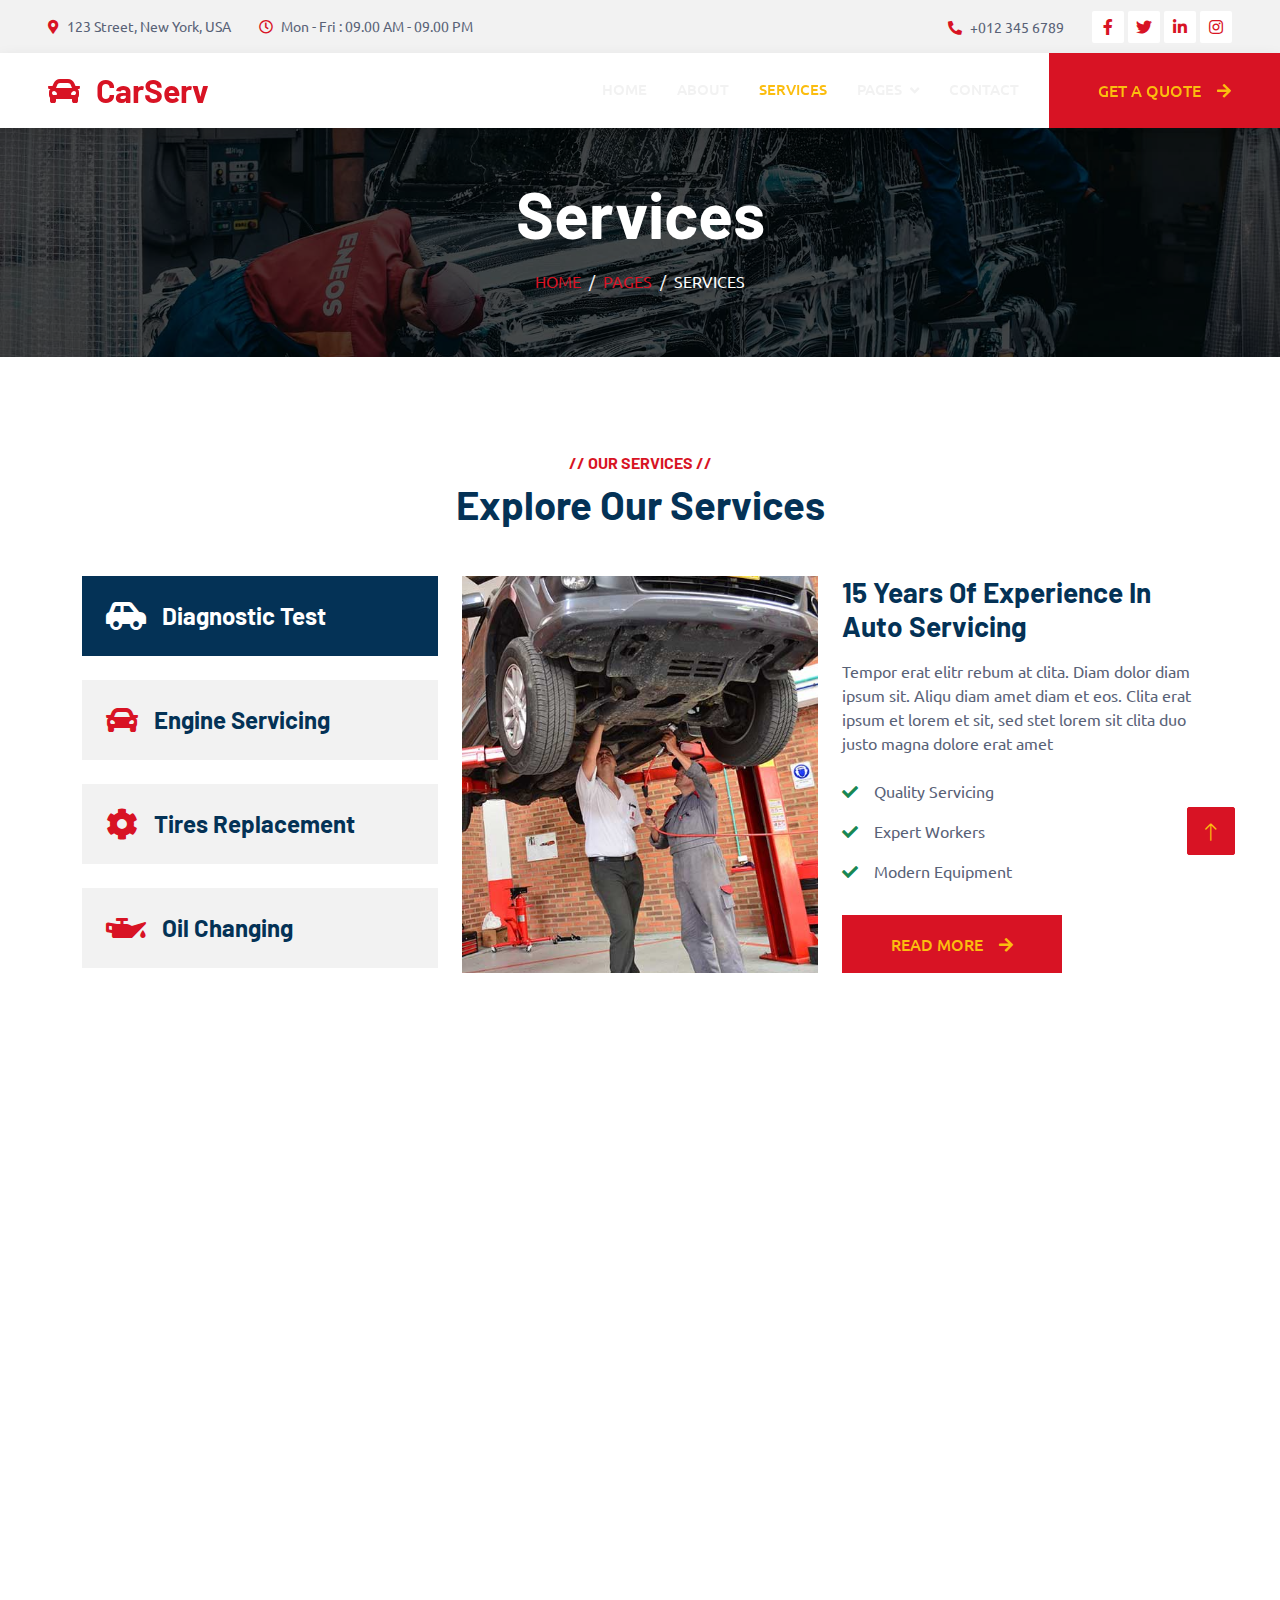
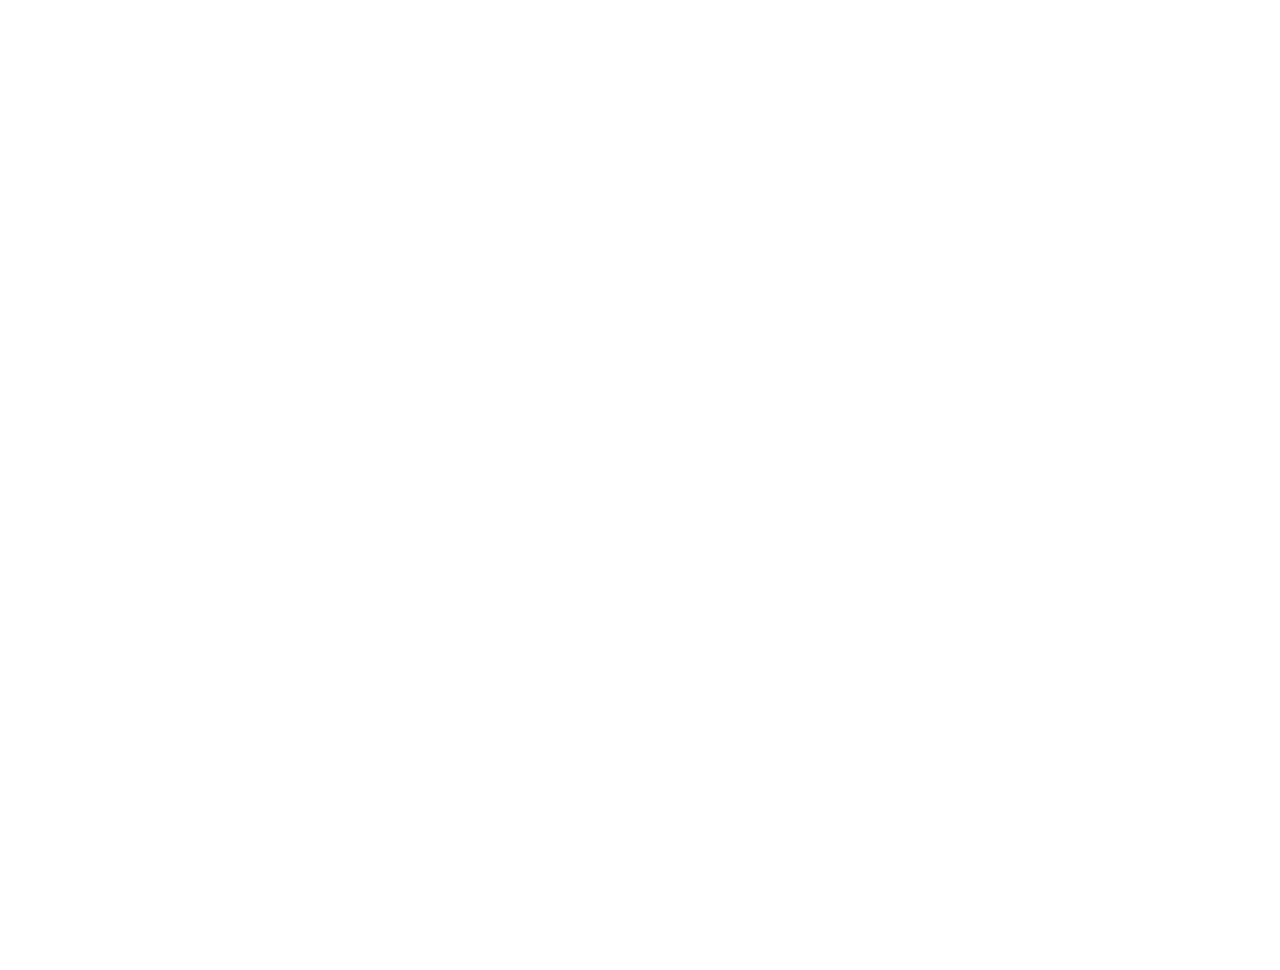
<file: service.html>
<!DOCTYPE html>
<html lang="en">

<head>
    <meta charset="utf-8">
    <title>CarServ - Car Repair HTML Template</title>
    <meta content="width=device-width, initial-scale=1.0" name="viewport">
    <meta content="" name="keywords">
    <meta content="" name="description">

    <!-- Favicon -->
    <link href="img/favicon.ico" rel="icon">

    <!-- Google Web Fonts -->
    <link rel="preconnect" href="https://fonts.googleapis.com">
    <link rel="preconnect" href="https://fonts.gstatic.com" crossorigin>
    <link href="https://fonts.googleapis.com/css2?family=Barlow:wght@600;700&family=Ubuntu:wght@400;500&display=swap" rel="stylesheet"> 

    <!-- Icon Font Stylesheet -->
    <link href="https://cdnjs.cloudflare.com/ajax/libs/font-awesome/5.10.0/css/all.min.css" rel="stylesheet">
    <link href="https://cdn.jsdelivr.net/npm/bootstrap-icons@1.4.1/font/bootstrap-icons.css" rel="stylesheet">

    <!-- Libraries Stylesheet -->
    <link href="lib/animate/animate.min.css" rel="stylesheet">
    <link href="lib/owlcarousel/assets/owl.carousel.min.css" rel="stylesheet">
    <link href="lib/tempusdominus/css/tempusdominus-bootstrap-4.min.css" rel="stylesheet" />

    <!-- Customized Bootstrap Stylesheet -->
    <link href="css/bootstrap.min.css" rel="stylesheet">

    <!-- Template Stylesheet -->
    <link href="css/style.css" rel="stylesheet">
</head>

<body>
    <!-- Spinner Start -->
    <div id="spinner" class="show bg-white position-fixed translate-middle w-100 vh-100 top-50 start-50 d-flex align-items-center justify-content-center">
        <div class="spinner-border text-primary" style="width: 3rem; height: 3rem;" role="status">
            <span class="sr-only">Loading...</span>
        </div>
    </div>
    <!-- Spinner End -->


    <!-- Topbar Start -->
    <div class="container-fluid bg-light p-0">
        <div class="row gx-0 d-none d-lg-flex">
            <div class="col-lg-7 px-5 text-start">
                <div class="h-100 d-inline-flex align-items-center py-3 me-4">
                    <small class="fa fa-map-marker-alt text-primary me-2"></small>
                    <small>123 Street, New York, USA</small>
                </div>
                <div class="h-100 d-inline-flex align-items-center py-3">
                    <small class="far fa-clock text-primary me-2"></small>
                    <small>Mon - Fri : 09.00 AM - 09.00 PM</small>
                </div>
            </div>
            <div class="col-lg-5 px-5 text-end">
                <div class="h-100 d-inline-flex align-items-center py-3 me-4">
                    <small class="fa fa-phone-alt text-primary me-2"></small>
                    <small>+012 345 6789</small>
                </div>
                <div class="h-100 d-inline-flex align-items-center">
                    <a class="btn btn-sm-square bg-white text-primary me-1" href=""><i class="fab fa-facebook-f"></i></a>
                    <a class="btn btn-sm-square bg-white text-primary me-1" href=""><i class="fab fa-twitter"></i></a>
                    <a class="btn btn-sm-square bg-white text-primary me-1" href=""><i class="fab fa-linkedin-in"></i></a>
                    <a class="btn btn-sm-square bg-white text-primary me-0" href=""><i class="fab fa-instagram"></i></a>
                </div>
            </div>
        </div>
    </div>
    <!-- Topbar End -->


    <!-- Navbar Start -->
    <nav class="navbar navbar-expand-lg bg-white navbar-light shadow sticky-top p-0">
        <a href="index.html" class="navbar-brand d-flex align-items-center px-4 px-lg-5">
            <h2 class="m-0 text-primary"><i class="fa fa-car me-3"></i>CarServ</h2>
        </a>
        <button type="button" class="navbar-toggler me-4" data-bs-toggle="collapse" data-bs-target="#navbarCollapse">
            <span class="navbar-toggler-icon"></span>
        </button>
        <div class="collapse navbar-collapse" id="navbarCollapse">
            <div class="navbar-nav ms-auto p-4 p-lg-0">
                <a href="index.html" class="nav-item nav-link">Home</a>
                <a href="about.html" class="nav-item nav-link">About</a>
                <a href="service.html" class="nav-item nav-link active">Services</a>
                <div class="nav-item dropdown">
                    <a href="#" class="nav-link dropdown-toggle" data-bs-toggle="dropdown">Pages</a>
                    <div class="dropdown-menu fade-up m-0">
                        <a href="booking.html" class="dropdown-item">Booking</a>
                        <a href="team.html" class="dropdown-item">Technicians</a>
                        <a href="testimonial.html" class="dropdown-item">Testimonial</a>
                        <a href="404.html" class="dropdown-item">404 Page</a>
                    </div>
                </div>
                <a href="contact.html" class="nav-item nav-link">Contact</a>
            </div>
            <a href="" class="btn btn-primary py-4 px-lg-5 d-none d-lg-block">Get A Quote<i class="fa fa-arrow-right ms-3"></i></a>
        </div>
    </nav>
    <!-- Navbar End -->


    <!-- Page Header Start -->
    <div class="container-fluid page-header mb-5 p-0" style="background-image: url(img/carousel-bg-2.jpg);">
        <div class="container-fluid page-header-inner py-5">
            <div class="container text-center">
                <h1 class="display-3 text-white mb-3 animated slideInDown">Services</h1>
                <nav aria-label="breadcrumb">
                    <ol class="breadcrumb justify-content-center text-uppercase">
                        <li class="breadcrumb-item"><a href="#">Home</a></li>
                        <li class="breadcrumb-item"><a href="#">Pages</a></li>
                        <li class="breadcrumb-item text-white active" aria-current="page">Services</li>
                    </ol>
                </nav>
            </div>
        </div>
    </div>
    <!-- Page Header End -->


    <!-- Service Start -->
    <div class="container-xxl service py-5">
        <div class="container">
            <div class="text-center wow fadeInUp" data-wow-delay="0.1s">
                <h6 class="text-primary text-uppercase">// Our Services //</h6>
                <h1 class="mb-5">Explore Our Services</h1>
            </div>
            <div class="row g-4 wow fadeInUp" data-wow-delay="0.3s">
                <div class="col-lg-4">
                    <div class="nav w-100 nav-pills me-4">
                        <button class="nav-link w-100 d-flex align-items-center text-start p-4 mb-4 active" data-bs-toggle="pill" data-bs-target="#tab-pane-1" type="button">
                            <i class="fa fa-car-side fa-2x me-3"></i>
                            <h4 class="m-0">Diagnostic Test</h4>
                        </button>
                        <button class="nav-link w-100 d-flex align-items-center text-start p-4 mb-4" data-bs-toggle="pill" data-bs-target="#tab-pane-2" type="button">
                            <i class="fa fa-car fa-2x me-3"></i>
                            <h4 class="m-0">Engine Servicing</h4>
                        </button>
                        <button class="nav-link w-100 d-flex align-items-center text-start p-4 mb-4" data-bs-toggle="pill" data-bs-target="#tab-pane-3" type="button">
                            <i class="fa fa-cog fa-2x me-3"></i>
                            <h4 class="m-0">Tires Replacement</h4>
                        </button>
                        <button class="nav-link w-100 d-flex align-items-center text-start p-4 mb-0" data-bs-toggle="pill" data-bs-target="#tab-pane-4" type="button">
                            <i class="fa fa-oil-can fa-2x me-3"></i>
                            <h4 class="m-0">Oil Changing</h4>
                        </button>
                    </div>
                </div>
                <div class="col-lg-8">
                    <div class="tab-content w-100">
                        <div class="tab-pane fade show active" id="tab-pane-1">
                            <div class="row g-4">
                                <div class="col-md-6" style="min-height: 350px;">
                                    <div class="position-relative h-100">
                                        <img class="position-absolute img-fluid w-100 h-100" src="img/service-1.jpg"
                                            style="object-fit: cover;" alt="">
                                    </div>
                                </div>
                                <div class="col-md-6">
                                    <h3 class="mb-3">15 Years Of Experience In Auto Servicing</h3>
                                    <p class="mb-4">Tempor erat elitr rebum at clita. Diam dolor diam ipsum sit. Aliqu diam amet diam et eos. Clita erat ipsum et lorem et sit, sed stet lorem sit clita duo justo magna dolore erat amet</p>
                                    <p><i class="fa fa-check text-success me-3"></i>Quality Servicing</p>
                                    <p><i class="fa fa-check text-success me-3"></i>Expert Workers</p>
                                    <p><i class="fa fa-check text-success me-3"></i>Modern Equipment</p>
                                    <a href="" class="btn btn-primary py-3 px-5 mt-3">Read More<i class="fa fa-arrow-right ms-3"></i></a>
                                </div>
                            </div>
                        </div>
                        <div class="tab-pane fade" id="tab-pane-2">
                            <div class="row g-4">
                                <div class="col-md-6" style="min-height: 350px;">
                                    <div class="position-relative h-100">
                                        <img class="position-absolute img-fluid w-100 h-100" src="img/service-2.jpg"
                                            style="object-fit: cover;" alt="">
                                    </div>
                                </div>
                                <div class="col-md-6">
                                    <h3 class="mb-3">15 Years Of Experience In Auto Servicing</h3>
                                    <p class="mb-4">Tempor erat elitr rebum at clita. Diam dolor diam ipsum sit. Aliqu diam amet diam et eos. Clita erat ipsum et lorem et sit, sed stet lorem sit clita duo justo magna dolore erat amet</p>
                                    <p><i class="fa fa-check text-success me-3"></i>Quality Servicing</p>
                                    <p><i class="fa fa-check text-success me-3"></i>Expert Workers</p>
                                    <p><i class="fa fa-check text-success me-3"></i>Modern Equipment</p>
                                    <a href="" class="btn btn-primary py-3 px-5 mt-3">Read More<i class="fa fa-arrow-right ms-3"></i></a>
                                </div>
                            </div>
                        </div>
                        <div class="tab-pane fade" id="tab-pane-3">
                            <div class="row g-4">
                                <div class="col-md-6" style="min-height: 350px;">
                                    <div class="position-relative h-100">
                                        <img class="position-absolute img-fluid w-100 h-100" src="img/service-3.jpg"
                                            style="object-fit: cover;" alt="">
                                    </div>
                                </div>
                                <div class="col-md-6">
                                    <h3 class="mb-3">15 Years Of Experience In Auto Servicing</h3>
                                    <p class="mb-4">Tempor erat elitr rebum at clita. Diam dolor diam ipsum sit. Aliqu diam amet diam et eos. Clita erat ipsum et lorem et sit, sed stet lorem sit clita duo justo magna dolore erat amet</p>
                                    <p><i class="fa fa-check text-success me-3"></i>Quality Servicing</p>
                                    <p><i class="fa fa-check text-success me-3"></i>Expert Workers</p>
                                    <p><i class="fa fa-check text-success me-3"></i>Modern Equipment</p>
                                    <a href="" class="btn btn-primary py-3 px-5 mt-3">Read More<i class="fa fa-arrow-right ms-3"></i></a>
                                </div>
                            </div>
                        </div>
                        <div class="tab-pane fade" id="tab-pane-4">
                            <div class="row g-4">
                                <div class="col-md-6" style="min-height: 350px;">
                                    <div class="position-relative h-100">
                                        <img class="position-absolute img-fluid w-100 h-100" src="img/service-4.jpg"
                                            style="object-fit: cover;" alt="">
                                    </div>
                                </div>
                                <div class="col-md-6">
                                    <h3 class="mb-3">15 Years Of Experience In Auto Servicing</h3>
                                    <p class="mb-4">Tempor erat elitr rebum at clita. Diam dolor diam ipsum sit. Aliqu diam amet diam et eos. Clita erat ipsum et lorem et sit, sed stet lorem sit clita duo justo magna dolore erat amet</p>
                                    <p><i class="fa fa-check text-success me-3"></i>Quality Servicing</p>
                                    <p><i class="fa fa-check text-success me-3"></i>Expert Workers</p>
                                    <p><i class="fa fa-check text-success me-3"></i>Modern Equipment</p>
                                    <a href="" class="btn btn-primary py-3 px-5 mt-3">Read More<i class="fa fa-arrow-right ms-3"></i></a>
                                </div>
                            </div>
                        </div>
                    </div>
                </div>
            </div>
        </div>
    </div>
    <!-- Service End -->


    <!-- Booking Start -->
    <div class="container-fluid bg-secondary booking my-5 wow fadeInUp" data-wow-delay="0.1s">
        <div class="container">
            <div class="row gx-5">
                <div class="col-lg-6 py-5">
                    <div class="py-5">
                        <h1 class="text-white mb-4">Certified and Award Winning Car Repair Service Provider</h1>
                        <p class="text-white mb-0">Eirmod sed tempor lorem ut dolores. Aliquyam sit sadipscing kasd ipsum. Dolor ea et dolore et at sea ea at dolor, justo ipsum duo rebum sea invidunt voluptua. Eos vero eos vero ea et dolore eirmod et. Dolores diam duo invidunt lorem. Elitr ut dolores magna sit. Sea dolore sanctus sed et. Takimata takimata sanctus sed.</p>
                    </div>
                </div>
                <div class="col-lg-6">
                    <div class="bg-primary h-100 d-flex flex-column justify-content-center text-center p-5 wow zoomIn" data-wow-delay="0.6s">
                        <h1 class="text-white mb-4">Book For A Service</h1>
                        <form>
                            <div class="row g-3">
                                <div class="col-12 col-sm-6">
                                    <input type="text" class="form-control border-0" placeholder="Your Name" style="height: 55px;">
                                </div>
                                <div class="col-12 col-sm-6">
                                    <input type="email" class="form-control border-0" placeholder="Your Email" style="height: 55px;">
                                </div>
                                <div class="col-12 col-sm-6">
                                    <select class="form-select border-0" style="height: 55px;">
                                        <option selected>Select A Service</option>
                                        <option value="1">Service 1</option>
                                        <option value="2">Service 2</option>
                                        <option value="3">Service 3</option>
                                    </select>
                                </div>
                                <div class="col-12 col-sm-6">
                                    <div class="date" id="date1" data-target-input="nearest">
                                        <input type="text"
                                            class="form-control border-0 datetimepicker-input"
                                            placeholder="Service Date" data-target="#date1" data-toggle="datetimepicker" style="height: 55px;">
                                    </div>
                                </div>
                                <div class="col-12">
                                    <textarea class="form-control border-0" placeholder="Special Request"></textarea>
                                </div>
                                <div class="col-12">
                                    <button class="btn btn-secondary w-100 py-3" type="submit">Book Now</button>
                                </div>
                            </div>
                        </form>
                    </div>
                </div>
            </div>
        </div>
    </div>
    <!-- Booking End -->


    <!-- Testimonial Start -->
    <div class="container-xxl py-5 wow fadeInUp" data-wow-delay="0.1s">
        <div class="container">
            <div class="text-center">
                <h6 class="text-primary text-uppercase">// Testimonial //</h6>
                <h1 class="mb-5">Our Clients Say!</h1>
            </div>
            <div class="owl-carousel testimonial-carousel position-relative">
                <div class="testimonial-item text-center">
                    <img class="bg-light rounded-circle p-2 mx-auto mb-3" src="img/testimonial-1.jpg" style="width: 80px; height: 80px;">
                    <h5 class="mb-0">Client Name</h5>
                    <p>Profession</p>
                    <div class="testimonial-text bg-light text-center p-4">
                    <p class="mb-0">Tempor erat elitr rebum at clita. Diam dolor diam ipsum sit diam amet diam et eos. Clita erat ipsum et lorem et sit.</p>
                    </div>
                </div>
                <div class="testimonial-item text-center">
                    <img class="bg-light rounded-circle p-2 mx-auto mb-3" src="img/testimonial-2.jpg" style="width: 80px; height: 80px;">
                    <h5 class="mb-0">Client Name</h5>
                    <p>Profession</p>
                    <div class="testimonial-text bg-light text-center p-4">
                    <p class="mb-0">Tempor erat elitr rebum at clita. Diam dolor diam ipsum sit diam amet diam et eos. Clita erat ipsum et lorem et sit.</p>
                    </div>
                </div>
                <div class="testimonial-item text-center">
                    <img class="bg-light rounded-circle p-2 mx-auto mb-3" src="img/testimonial-3.jpg" style="width: 80px; height: 80px;">
                    <h5 class="mb-0">Client Name</h5>
                    <p>Profession</p>
                    <div class="testimonial-text bg-light text-center p-4">
                    <p class="mb-0">Tempor erat elitr rebum at clita. Diam dolor diam ipsum sit diam amet diam et eos. Clita erat ipsum et lorem et sit.</p>
                    </div>
                </div>
                <div class="testimonial-item text-center">
                    <img class="bg-light rounded-circle p-2 mx-auto mb-3" src="img/testimonial-4.jpg" style="width: 80px; height: 80px;">
                    <h5 class="mb-0">Client Name</h5>
                    <p>Profession</p>
                    <div class="testimonial-text bg-light text-center p-4">
                    <p class="mb-0">Tempor erat elitr rebum at clita. Diam dolor diam ipsum sit diam amet diam et eos. Clita erat ipsum et lorem et sit.</p>
                    </div>
                </div>
            </div>
        </div>
    </div>
    <!-- Testimonial End -->


    <!-- Footer Start -->
    <div class="container-fluid bg-dark text-light footer pt-5 mt-5 wow fadeIn" data-wow-delay="0.1s">
        <div class="container py-5">
            <div class="row g-5">
                <div class="col-lg-3 col-md-6">
                    <h4 class="text-light mb-4">Address</h4>
                    <p class="mb-2"><i class="fa fa-map-marker-alt me-3"></i>123 Street, New York, USA</p>
                    <p class="mb-2"><i class="fa fa-phone-alt me-3"></i>+012 345 67890</p>
                    <p class="mb-2"><i class="fa fa-envelope me-3"></i>info@example.com</p>
                    <div class="d-flex pt-2">
                        <a class="btn btn-outline-light btn-social" href=""><i class="fab fa-twitter"></i></a>
                        <a class="btn btn-outline-light btn-social" href=""><i class="fab fa-facebook-f"></i></a>
                        <a class="btn btn-outline-light btn-social" href=""><i class="fab fa-youtube"></i></a>
                        <a class="btn btn-outline-light btn-social" href=""><i class="fab fa-linkedin-in"></i></a>
                    </div>
                </div>
                <div class="col-lg-3 col-md-6">
                    <h4 class="text-light mb-4">Opening Hours</h4>
                    <h6 class="text-light">Monday - Friday:</h6>
                    <p class="mb-4">09.00 AM - 09.00 PM</p>
                    <h6 class="text-light">Saturday - Sunday:</h6>
                    <p class="mb-0">09.00 AM - 12.00 PM</p>
                </div>
                <div class="col-lg-3 col-md-6">
                    <h4 class="text-light mb-4">Services</h4>
                    <a class="btn btn-link" href="">Diagnostic Test</a>
                    <a class="btn btn-link" href="">Engine Servicing</a>
                    <a class="btn btn-link" href="">Tires Replacement</a>
                    <a class="btn btn-link" href="">Oil Changing</a>
                    <a class="btn btn-link" href="">Vacuam Cleaning</a>
                </div>
                <div class="col-lg-3 col-md-6">
                    <h4 class="text-light mb-4">Newsletter</h4>
                    <p>Dolor amet sit justo amet elitr clita ipsum elitr est.</p>
                    <div class="position-relative mx-auto" style="max-width: 400px;">
                        <input class="form-control border-0 w-100 py-3 ps-4 pe-5" type="text" placeholder="Your email">
                        <button type="button" class="btn btn-primary py-2 position-absolute top-0 end-0 mt-2 me-2">SignUp</button>
                    </div>
                </div>
            </div>
        </div>
        <div class="container">
            <div class="copyright">
                <div class="row">
                    <div class="col-md-6 text-center text-md-start mb-3 mb-md-0">
                        &copy; <a class="border-bottom" href="#">Your Site Name</a>, All Right Reserved.

                        <!--/*** This template is free as long as you keep the footer author’s credit link/attribution link/backlink. If you'd like to use the template without the footer author’s credit link/attribution link/backlink, you can purchase the Credit Removal License from "https://htmlcodex.com/credit-removal". Thank you for your support. ***/-->
                        Designed By <a class="border-bottom" href="https://htmlcodex.com">HTML Codex</a>
                    </div>
                    <div class="col-md-6 text-center text-md-end">
                        <div class="footer-menu">
                            <a href="">Home</a>
                            <a href="">Cookies</a>
                            <a href="">Help</a>
                            <a href="">FQAs</a>
                        </div>
                    </div>
                </div>
            </div>
        </div>
    </div>
    <!-- Footer End -->


    <!-- Back to Top -->
    <a href="#" class="btn btn-lg btn-primary btn-lg-square back-to-top"><i class="bi bi-arrow-up"></i></a>


    <!-- JavaScript Libraries -->
    <script src="https://code.jquery.com/jquery-3.4.1.min.js"></script>
    <script src="https://cdn.jsdelivr.net/npm/bootstrap@5.0.0/dist/js/bootstrap.bundle.min.js"></script>
    <script src="lib/wow/wow.min.js"></script>
    <script src="lib/easing/easing.min.js"></script>
    <script src="lib/waypoints/waypoints.min.js"></script>
    <script src="lib/counterup/counterup.min.js"></script>
    <script src="lib/owlcarousel/owl.carousel.min.js"></script>
    <script src="lib/tempusdominus/js/moment.min.js"></script>
    <script src="lib/tempusdominus/js/moment-timezone.min.js"></script>
    <script src="lib/tempusdominus/js/tempusdominus-bootstrap-4.min.js"></script>

    <!-- Template Javascript -->
    <script src="js/main.js"></script>
</body>

</html>
</file>
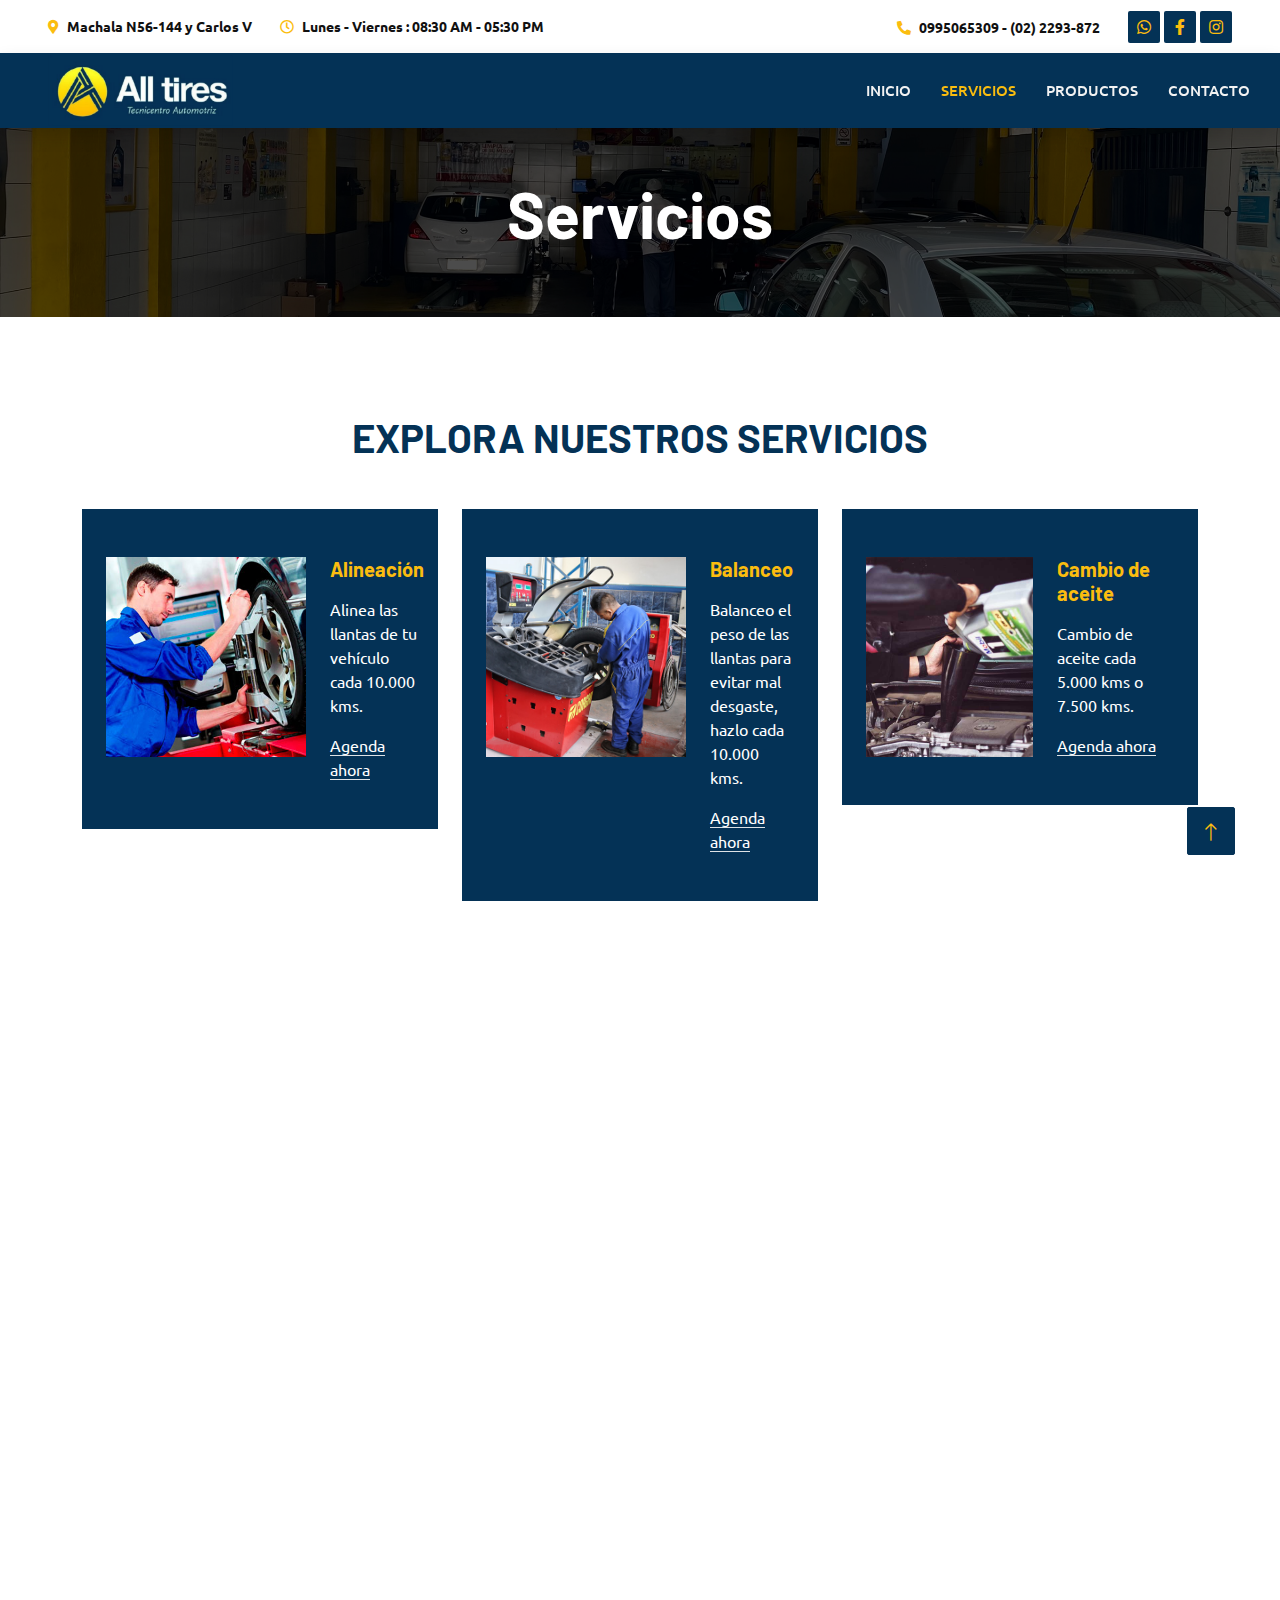
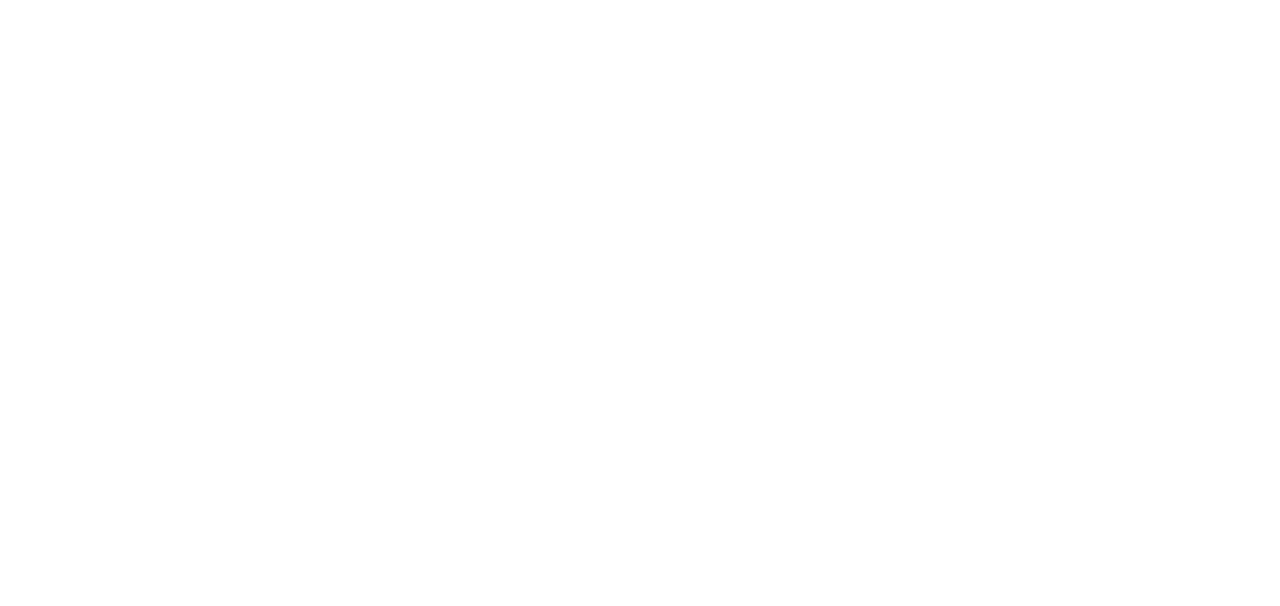
<file: services.html>
<!DOCTYPE html>
<html lang="en">

<head>
    <meta charset="utf-8">
    <title>All Tires</title>
    <meta content="width=device-width, initial-scale=1.0" name="viewport">
    <meta content="" name="keywords">
    <meta content="" name="description">

    <!-- Favicon -->
    <link href="img/favicon.ico" rel="icon">

    <!-- Google Web Fonts -->
    <link rel="preconnect" href="https://fonts.googleapis.com">
    <link rel="preconnect" href="https://fonts.gstatic.com" crossorigin>
    <link href="https://fonts.googleapis.com/css2?family=Barlow:wght@600;700&family=Ubuntu:wght@400;500&display=swap" rel="stylesheet"> 

    <!-- Icon Font Stylesheet -->
    <link href="https://cdnjs.cloudflare.com/ajax/libs/font-awesome/5.10.0/css/all.min.css" rel="stylesheet">
    <link href="https://cdn.jsdelivr.net/npm/bootstrap-icons@1.4.1/font/bootstrap-icons.css" rel="stylesheet">

    <!-- Libraries Stylesheet -->
    <link href="lib/animate/animate.min.css" rel="stylesheet">
    <link href="lib/owlcarousel/assets/owl.carousel.min.css" rel="stylesheet">
    <link href="lib/tempusdominus/css/tempusdominus-bootstrap-4.min.css" rel="stylesheet" />

    <!-- Customized Bootstrap Stylesheet -->
    <link href="css/bootstrap.min.css" rel="stylesheet">

    <!-- Template Stylesheet -->
    <link href="css/style.css" rel="stylesheet">
</head>

<body>
    <!-- Spinner Start -->
    <div id="spinner" class="show bg-white position-fixed translate-middle w-100 vh-100 top-50 start-50 d-flex align-items-center justify-content-center">
        <div class="spinner-border text-primary" style="width: 3rem; height: 3rem;" role="status">
            <span class="sr-only">Loading...</span>
        </div>
    </div>
    <!-- Spinner End -->


    <!-- Topbar Start -->
    <div class="container-fluid bg-white p-0">
        <div class="row gx-0 d-none d-lg-flex">
            <div class="col-lg-7 px-5 text-start">
                <div class="h-100 d-inline-flex align-items-center py-3 me-4">
                    <small class="fa fa-map-marker-alt text-yellow me-2"></small>
                    <small class="text-dark"> <strong>Machala N56-144 y Carlos V</strong></small>
                </div>
                <div class="h-100 d-inline-flex align-items-center py-3">
                    <small class="far fa-clock text-yellow me-2"></small>
                    <small class="text-dark"><strong>Lunes - Viernes : 08:30 AM - 05:30 PM</strong></small>
                </div>
            </div>
            <div class="col-lg-5 px-5 text-end">
                <div class="h-100 d-inline-flex align-items-center py-3 me-4">
                    <small class="fa fa-phone-alt text-yellow me-2"></small>
                    <small class="text-dark"><strong> <a href="tel:0995065309" target="_blank" class="text-dark"> 0995065309 - (02) 2293-872</a></strong> </small>
                </div>
                <div class="h-100 d-inline-flex align-items-center">
                    <a class="btn btn-sm-square bg-blue text-yellow me-1" href="https://api.whatsapp.com/send?phone=593995065309&text=Buenas%20tardes,%20quisiera%20saber%20m%C3%A1s%20informaci%C3%B3n" target="_blank"><i class="fab fa-whatsapp"></i></a>
                    <a class="btn btn-sm-square bg-blue text-yellow me-1" href="https://www.facebook.com/alltires" target="_blank"><i class="fab fa-facebook-f"></i></a>
                    <a class="btn btn-sm-square bg-blue text-yellow me-0" href="https://www.instagram.com/alltiresquito/?hl=es-la" target="_blank"><i class="fab fa-instagram"></i></a>
                </div>
            </div>
        </div>
    </div>
    <!-- Topbar End -->

    <!-- Navbar Start -->
    <nav class="navbar navbar-expand-lg bg-blue navbar-light shadow sticky-top p-0">
        <a href="index.html" class="navbar-brand d-flex align-items-center px-4 px-lg-5">
            
            <h2 class="m-0 text-primary"><img src="img/logo.png" alt="" width="185"></h2>   
        </a>
        <button type="button" class="navbar-toggler me-4 bg-white" data-bs-toggle="collapse" data-bs-target="#navbarCollapse">
            <span class="navbar-toggler-icon"></span>
        </button>
        <div class="collapse navbar-collapse" id="navbarCollapse">
            <div class="navbar-nav ms-auto p-4 p-lg-0">

                <a href="index.html" class="nav-item nav-link">Inicio</a>
                <!-- <a href="premium.html" class="nav-item nav-link">Servicios premium</a> -->
                <a href="services.html" class="nav-item nav-link active">Servicios</a>
                <a href="products.html" class="nav-item nav-link">Productos</a>
                
                <!-- <div class="nav-item dropdown">
                    <a href="#" class="nav-link dropdown-toggle" data-bs-toggle="dropdown">Pages</a>
                    <div class="dropdown-menu fade-up m-0">
                        <a href="booking.html" class="dropdown-item">Booking</a>
                        <a href="team.html" class="dropdown-item">Technicians</a>
                        <a href="testimonial.html" class="dropdown-item">Testimonial</a>
                        <a href="404.html" class="dropdown-item">404 Page</a>
                    </div>
                </div> -->
                <a href="contact.html" class="nav-item nav-link">Contacto</a>
            </div>
            <!-- <a href="" class="btn btn-primary py-4 px-lg-5 d-none d-lg-block">Agenda tu cita<i class="fa fa-arrow-right ms-3"></i></a> -->
        </div>
    </nav>
    <!-- Navbar End -->


    <!-- Page Header Start -->
    <div class="container-fluid page-header mb-5 p-0" style="background-image: url(img/tallerDentro.jpg);">
        <div class="container-fluid page-header-inner py-5">
            <div class="container text-center">
                <h1 class="display-3 text-white mb-3 animated slideInDown">Servicios</h1>
            </div>
        </div>
    </div>
    <!-- Page Header End -->


    <!-- Service Start -->
    <div class="container-xxl py-5">
        <div class="container">
            <div class="text-center wow fadeInUp" data-wow-delay="0.1s">
                <h1 class="mb-5 text-blue text-uppercase">Explora nuestros servicios</h1>
            </div>
            <div class="row g-4">
                <div class="col-lg-4 col-md-6 wow fadeInUp " data-wow-delay="0.1s">
                    <div class="d-flex py-5 px-4 bg-blue">
                        <img src="img/alineacion.jpg" alt="" width="200" height="200" class="service"> 
                        <div class="ps-4">
                            <h5 class="mb-3 text-yellow">Alineación</h5>
                            <p class="text-white">Alinea las llantas de tu vehículo cada 10.000 kms.</p>
                            <a class="text-white border-bottom" href="https://api.whatsapp.com/send?phone=593995065309&text=Buenas%20tardes,%20quisiera%20saber%20m%C3%A1s%20informaci%C3%B3n" target="_blank">Agenda ahora</a>
                        </div>
                    </div>
                </div>
                <div class="col-lg-4 col-md-6 wow fadeInUp " data-wow-delay="0.1s">
                    <div class="d-flex py-5 px-4 bg-blue">
                        <img src="img/balanceo.jpg" alt="" width="200" height="200" class="service"> 
                        <div class="ps-4">
                            <h5 class="mb-3 text-yellow">Balanceo</h5>
                            <p class="text-white">Balanceo el peso de las llantas para evitar mal desgaste, hazlo cada 10.000 kms.</p>
                            <a class="text-white border-bottom" href="https://api.whatsapp.com/send?phone=593995065309&text=Buenas%20tardes,%20quisiera%20saber%20m%C3%A1s%20informaci%C3%B3n" target="_blank">Agenda ahora</a>
                        </div>
                    </div>
                </div>
                <div class="col-lg-4 col-md-6 wow fadeInUp " data-wow-delay="0.1s">
                    <div class="d-flex py-5 px-4 bg-blue" >
                        <img src="img/service-4.jpg" alt="" width="200" height="200" class="service"> 
                        <div class="ps-4">
                            <h5 class="mb-3 text-yellow">Cambio de aceite</h5>
                            <p class="text-white">Cambio de aceite cada 5.000 kms o 7.500 kms.</p>
                            <a class="text-white border-bottom" href="https://api.whatsapp.com/send?phone=593995065309&text=Buenas%20tardes,%20quisiera%20saber%20m%C3%A1s%20informaci%C3%B3n" target="_blank">Agenda ahora</a>
                        </div>
                    </div>
                </div>
                <div class="col-lg-4 col-md-6 wow fadeInUp " data-wow-delay="0.1s">
                    <div class="d-flex py-5 px-4 bg-blue">
                        <img src="img/frenos.png" alt="" width="200" height="200" class="service"> 
                        <div class="ps-4">
                            <h5 class="mb-3 text-yellow">ABC de frenos</h5>
                            <p class="text-white">Es recomendado revisar tus frenos cada 20.000 kms.</p>
                            <a class="text-white border-bottom" href="https://api.whatsapp.com/send?phone=593995065309&text=Buenas%20tardes,%20quisiera%20saber%20m%C3%A1s%20informaci%C3%B3n" target="_blank">Agenda ahora</a>
                            
                        </div>
                    </div>
                </div>
                <div class="col-lg-4 col-md-6 wow fadeInUp " data-wow-delay="0.1s">
                    <div class="d-flex py-5 px-4 bg-blue">
                        <img src="img/service-2.jpg" alt="" width="200" height="200" class="service"> 
                        <div class="ps-4">
                            <h5 class="mb-3 text-yellow">ABC de motor</h5>
                            <p class="text-white">Realiza un mantenimiento a tu motor cada 30.000 kms.</p>
                            <a class="text-white border-bottom" href="https://api.whatsapp.com/send?phone=593995065309&text=Buenas%20tardes,%20quisiera%20saber%20m%C3%A1s%20informaci%C3%B3n" target="_blank">Agenda ahora</a>
                        </div>
                    </div>
                </div>
                <div class="col-lg-4 col-md-6 wow fadeInUp " data-wow-delay="0.1s">
                    <div class="d-flex py-5 px-4 bg-blue">
                        <img src="img/inyectores.jpeg" alt="" width="200" height="200" class="service"> 
                        <div class="ps-4">
                            <h5 class="mb-3 text-yellow">Limpieza de inyectores</h5>
                            <p class="text-white">Limpia los inyectores cada 40.000 kms.</p>
                            <a class="text-white border-bottom" href="https://api.whatsapp.com/send?phone=593995065309&text=Buenas%20tardes,%20quisiera%20saber%20m%C3%A1s%20informaci%C3%B3n" target="_blank">Agenda ahora</a>
                        </div>
                    </div>
                </div>
                <div class="col-lg-4 col-md-6 wow fadeInUp " data-wow-delay="0.1s">
                    <div class="d-flex py-5 px-4 bg-blue">
                        <img src="img/embrague.jpeg" alt="" width="200" height="200" class="service"> 
                        <div class="ps-4">
                            <h5 class="mb-3 text-yellow">Cambio de embrague</h5>
                            <p class="text-white">Revisa tu embrague cada 50.000 kms.</p>
                            <a class="text-white border-bottom" href="https://api.whatsapp.com/send?phone=593995065309&text=Buenas%20tardes,%20quisiera%20saber%20m%C3%A1s%20informaci%C3%B3n" target="_blank">Agenda ahora</a>
                        </div>
                    </div>
                </div>
                <div class="col-lg-4 col-md-6 wow fadeInUp " data-wow-delay="0.1s">
                    <div class="d-flex py-5 px-4 bg-blue">
                        <img src="img/suspension.jpg" alt="" width="200" height="200" class="service"> 
                        <div class="ps-4">
                            <h5 class="mb-3 text-yellow">Cambio de suspensión</h5>
                            <p class="text-white">Revisa tu suspensión cada 50.000 kms.</p>
                            <a class="text-white border-bottom" href="https://api.whatsapp.com/send?phone=593995065309&text=Buenas%20tardes,%20quisiera%20saber%20m%C3%A1s%20informaci%C3%B3n" target="_blank">Agenda ahora</a>
                        </div>
                    </div>
                </div>
                <div class="col-lg-4 col-md-6 wow fadeInUp " data-wow-delay="0.1s">
                    <div class="d-flex py-5 px-4 bg-blue">
                        <img src="img/cambioBandas.jpg" alt="" width="200" height="200" class="service"> 
                        <div class="ps-4">
                            <h5 class="mb-3 text-yellow">Cambio de bandas</h5>
                            <p class="text-white">Cambia tus bandas de distribución cada 60.000 kms.</p>
                            <a class="text-white border-bottom" href="https://api.whatsapp.com/send?phone=593995065309&text=Buenas%20tardes,%20quisiera%20saber%20m%C3%A1s%20informaci%C3%B3n" target="_blank">Agenda ahora</a>
                        </div>
                    </div>
                </div>
            </div>
        </div>
    </div>
    <!-- Service End -->

    <!-- Footer Start -->
    <div class="container-fluid bg-dark text-light footer pt-5 mt-5 wow fadeIn" data-wow-delay="0.1s">
        <div class="container py-5">
            <div class="row g-5">
                <div class="col-lg-3 col-md-6">
                    <h4 class="text-light mb-4">Dirección</h4>
                    <p class="mb-2"><i class="fa fa-map-marker-alt me-3"></i>Machala N56-144 y Carlos V</p>
                    <p class="mb-2"><i class="fa fa-phone-alt me-3"></i>0995065309</p>
                    <p class="mb-2"><i class="fa fa-envelope me-3"></i>caldbetty@gmail.com</p>
                    <div class="d-flex pt-2">
                        <a class="btn btn-outline-light btn-social" href="https://api.whatsapp.com/send?phone=593995065309&text=Buenas%20tardes,%20quisiera%20saber%20m%C3%A1s%20informaci%C3%B3n" target="_blank"><i class="fab fa-whatsapp"></i></a>
                        <a class="btn btn-outline-light btn-social" href="https://www.facebook.com/alltires" target="_blank"><i class="fab fa-facebook-f"></i></a>
                        <a class="btn btn-outline-light btn-social" href="https://www.instagram.com/alltiresquito/?hl=es-la" target="_blank"><i class="fab fa-instagram"></i></a>
                    </div>
                </div>
                <div class="col-lg-3 col-md-6">
                    <h4 class="text-light mb-4">Atención</h4>
                    <h6 class="text-light">Lunes - Viernes:</h6>
                    <p class="mb-4">08:30 AM - 05:30 PM</p>
                    <h6 class="text-light">Sábado / Feriados:</h6>
                    <p class="mb-0">08:30 AM - 02:00 PM</p>
                </div>
                <div class="col-lg-3 col-md-6">
                    <h4 class="text-light mb-4">Servicios destacados</h4>
                    <a class="btn btn-link" href="services.html">Alineación</a>
                    <a class="btn btn-link" href="services.html">Balanceo</a>
                    <a class="btn btn-link" href="services.html">Cambio de aceite</a>
                    <a class="btn btn-link" href="services.html">ABC de frenos</a>
                </div>
                <div class="col-lg-3 col-md-6">
                    <h4 class="text-light mb-4">Suscribete</h4>
                    <p>Ingresa tu mail y te enviaremos contenido útil.</p>
                    <div class="position-relative mx-auto" style="max-width: 400px;">
                        <input class="form-control border-0 w-100 py-3 ps-4 pe-5" type="text" placeholder="Your email">
                        <button type="button" class="btn btn-secondary py-2 position-absolute top-0 end-0 mt-2 me-2">SignUp</button>
                    </div>
                </div>
            </div>
        </div>
        <div class="container">
            <div class="copyright">
                <div class="row">
                    <div class="col-md-6 text-center text-md-start mb-3 mb-md-0">
                        &copy; <a class="border-bottom" href="#">All Tires</a>, All Right Reserved.
                    </div>
                    <div class="col-md-6 text-center text-md-end">
                        <div class="footer-menu">
                            <p>Desarrollado y mantenido por: <a class="border-bottom" href="https://github.com/JoseLuisSantillan" target="_blank">José Luis Santillán</a></p>
                        </div>
                    </div>
                </div>
            </div>
        </div>
    </div>
    <!-- Footer End -->


    <!-- Back to Top -->
    <a href="#" class="btn btn-lg btn-secondary btn-lg-square back-to-top"><i class="bi bi-arrow-up"></i></a>


    <!-- JavaScript Libraries -->
    <script src="https://code.jquery.com/jquery-3.4.1.min.js"></script>
    <script src="https://cdn.jsdelivr.net/npm/bootstrap@5.0.0/dist/js/bootstrap.bundle.min.js"></script>
    <script src="lib/wow/wow.min.js"></script>
    <script src="lib/easing/easing.min.js"></script>
    <script src="lib/waypoints/waypoints.min.js"></script>
    <script src="lib/counterup/counterup.min.js"></script>
    <script src="lib/owlcarousel/owl.carousel.min.js"></script>
    <script src="lib/tempusdominus/js/moment.min.js"></script>
    <script src="lib/tempusdominus/js/moment-timezone.min.js"></script>
    <script src="lib/tempusdominus/js/tempusdominus-bootstrap-4.min.js"></script>

    <!-- Template Javascript -->
    <script src="js/main.js"></script>
</body>

</html>
</file>
<file: css/style.css>
/********** Template CSS **********/
:root {
    --primary: #043256 ; 
    --secondary: #FBBD0F;
    --light: #F2F2F2;
    --dark: #535859;
    
}

.fw-medium {
    font-weight: 600 !important;
}

.back-to-top {
    position: fixed;
    display: none;
    right: 45px;
    bottom: 45px;
    z-index: 99;
}


p.size{
    font-size: 28px;
}
p.size2{
    font-size: 24px;
}
p.color{
    color: black;
}
a.color{
    color: var(--secondary);
}

h5.size{
    font-size: 28px;
}

/*** Spinner ***/
#spinner {
    opacity: 0;
    visibility: hidden;
    transition: opacity .5s ease-out, visibility 0s linear .5s;
    z-index: 99999;
}

#spinner.show {
    transition: opacity .5s ease-out, visibility 0s linear 0s;
    visibility: visible;
    opacity: 1;
}


/*** Button ***/
.btn {
    font-weight: 500;
    text-transform: uppercase;
    transition: .5s;
}

.btn.btn-primary,
.btn.btn-secondary {
    color: var(--secondary);
}

.btn-square {
    width: 38px;
    height: 38px;
}

.btn-sm-square {
    width: 32px;
    height: 32px;
}

.btn-lg-square {
    width: 48px;
    height: 48px;
}

.btn-square,
.btn-sm-square,
.btn-lg-square {
    padding: 0;
    display: flex;
    align-items: center;
    justify-content: center;
    font-weight: normal;
    border-radius: 2px;
}


/*** Navbar ***/
.navbar .dropdown-toggle::after {
    border: none;
    content: "\f107";
    font-family: "Font Awesome 5 Free";
    font-weight: 900;
    vertical-align: middle;
    margin-left: 8px;
}

.navbar-light .navbar-nav .nav-link {
    margin-right: 30px;
    padding: 25px 0;
    color: #FFFFFF;
    font-size: 15px;
    text-transform: uppercase;
    outline: none;
}

.navbar-light .navbar-nav .nav-link:hover,
.navbar-light .navbar-nav .nav-link.active {
    color: var(--secondary);
}

@media (max-width: 991.98px) {
    .navbar-light .navbar-nav .nav-link  {
        margin-right: 0;
        padding: 10px 0;
    }

    .navbar-light .navbar-nav {
        border-top: 1px solid #EEEEEE;
    }
}

.navbar-light .navbar-brand,
.navbar-light a.btn {
    height: 75px;
}

.navbar-light .navbar-nav .nav-link {
    color: var(--light);
    font-weight: 500;
}

.navbar-light.sticky-top {
    top: -100px;
    transition: .5s;
}

@media (min-width: 992px) {
    .navbar .nav-item .dropdown-menu {
        display: block;
        border: none;
        margin-top: 0;
        top: 150%;
        opacity: 0;
        visibility: hidden;
        transition: .5s;
    }

    .navbar .nav-item:hover .dropdown-menu {
        top: 100%;
        visibility: visible;
        transition: .5s;
        opacity: 1;
    }
}


/*** Header ***/
.carousel-caption {
    top: 0;
    left: 0;
    right: 0;
    bottom: 0;
    /*Color of background and transparency*/
    background: rgba(0, 0, 0, .3);
    z-index: 1;
}

.carousel-control-prev,
.carousel-control-next {
    width: 10%;
}

.carousel-control-prev-icon,
.carousel-control-next-icon {
    width: 3rem;
    height: 3rem;
}

@media (max-width: 768px) {
    #header-carousel .carousel-item {
        position: relative;
        min-height: 450px;
    }
    
    #header-carousel .carousel-item img {
        position: absolute;
        width: 100%;
        height: 100%;
        object-fit: cover;
    }
    
    img.service{
        width: 40%;
        height: 40%;
    }
}

.page-header {
    background-position: center center;
    background-repeat: no-repeat;
    background-size: cover;
}

.page-header-inner {
    background: rgba(0, 0, 0, .7);
}

.breadcrumb-item + .breadcrumb-item::before {
    color: var(--light);
}


/*** Facts ***/
.fact {
    background: linear-gradient(rgba(0, 0, 0, .7), rgba(0, 0, 0, .7)), url(../img/carousel-bg-1.jpg);
    background-position: center center;
    background-repeat: no-repeat;
    background-size: cover;
}


/*** Service ***/
.service .nav .nav-link {
    background: var(--light);
    transition: .5s;
}

.service .nav .nav-link.active {
    background: var(--primary);
}

.service .nav .nav-link.active h4 {
    color: #FFFFFF !important;
}


/*** Booking ***/
.booking {
    background: linear-gradient(rgba(0, 0, 0, .7), rgba(0, 0, 0, .7)), url(../img/carousel-bg-2.jpg) center center no-repeat;
    background-size: cover;
}

.bootstrap-datetimepicker-widget.bottom {
    top: auto !important;
}

.bootstrap-datetimepicker-widget .table * {
    border-bottom-width: 0px;
}

.bootstrap-datetimepicker-widget .table th {
    font-weight: 500;
}

.bootstrap-datetimepicker-widget.dropdown-menu {
    padding: 10px;
    border-radius: 2px;
}

.bootstrap-datetimepicker-widget table td.active,
.bootstrap-datetimepicker-widget table td.active:hover {
    background: var(--primary);
}

.bootstrap-datetimepicker-widget table td.today::before {
    border-bottom-color: var(--primary);
}


/*** Team ***/
.team-item .team-overlay {
    display: flex;
    align-items: center;
    justify-content: center;
    background: var(--primary);
    transform: scale(0);
    transition: .5s;
}

.team-item:hover .team-overlay {
    transform: scale(1);
}

.team-item .team-overlay .btn {
    color: var(--primary);
    background: #FFFFFF;
}

.team-item .team-overlay .btn:hover {
    color: #FFFFFF;
    background: var(--secondary)
}


/*** Testimonial ***/
.testimonial-carousel .owl-item .testimonial-text,
.testimonial-carousel .owl-item.center .testimonial-text * {
    transition: .5s;
}

.testimonial-carousel .owl-item.center .testimonial-text {
    background: var(--primary) !important;
}

.testimonial-carousel .owl-item.center .testimonial-text * {
    color: #FFFFFF !important;
}

.testimonial-carousel .owl-dots {
    margin-top: 24px;
    display: flex;
    align-items: flex-end;
    justify-content: center;
}

.testimonial-carousel .owl-dot {
    position: relative;
    display: inline-block;
    margin: 0 5px;
    width: 15px;
    height: 15px;
    border: 1px solid #CCCCCC;
    transition: .5s;
}

.testimonial-carousel .owl-dot.active {
    background: var(--primary);
    border-color: var(--primary);
}


/*** Footer ***/
.footer {
    background: linear-gradient(rgba(0, 0, 0, .9), rgba(0, 0, 0, .9)), url(../img/entrada.JPEG) center center no-repeat;
    background-size: cover;
}

.footer .btn.btn-social {
    margin-right: 5px;
    width: 35px;
    height: 35px;
    display: flex;
    align-items: center;
    justify-content: center;
    color: var(--light);
    border: 1px solid #FFFFFF;
    border-radius: 35px;
    transition: .3s;
}

.footer .btn.btn-social:hover {
    color: var(--primary);
}

.footer .btn.btn-link {
    display: block;
    margin-bottom: 5px;
    padding: 0;
    text-align: left;
    color: #FFFFFF;
    font-size: 15px;
    font-weight: normal;
    text-transform: capitalize;
    transition: .3s;
}

.footer .btn.btn-link::before {
    position: relative;
    content: "\f105";
    font-family: "Font Awesome 5 Free";
    font-weight: 900;
    margin-right: 10px;
}

.footer .btn.btn-link:hover {
    letter-spacing: 1px;
    box-shadow: none;
}

.footer .copyright {
    padding: 25px 0;
    font-size: 15px;
    border-top: 1px solid rgba(256, 256, 256, .1);
}

.footer .copyright a {
    color: var(--light);
}

.footer .footer-menu a {
    margin-right: 15px;
    padding-right: 15px;
    border-right: 1px solid rgba(255, 255, 255, .3);
}

.footer .footer-menu a:last-child {
    margin-right: 0;
    padding-right: 0;
    border-right: none;
}
</file>
